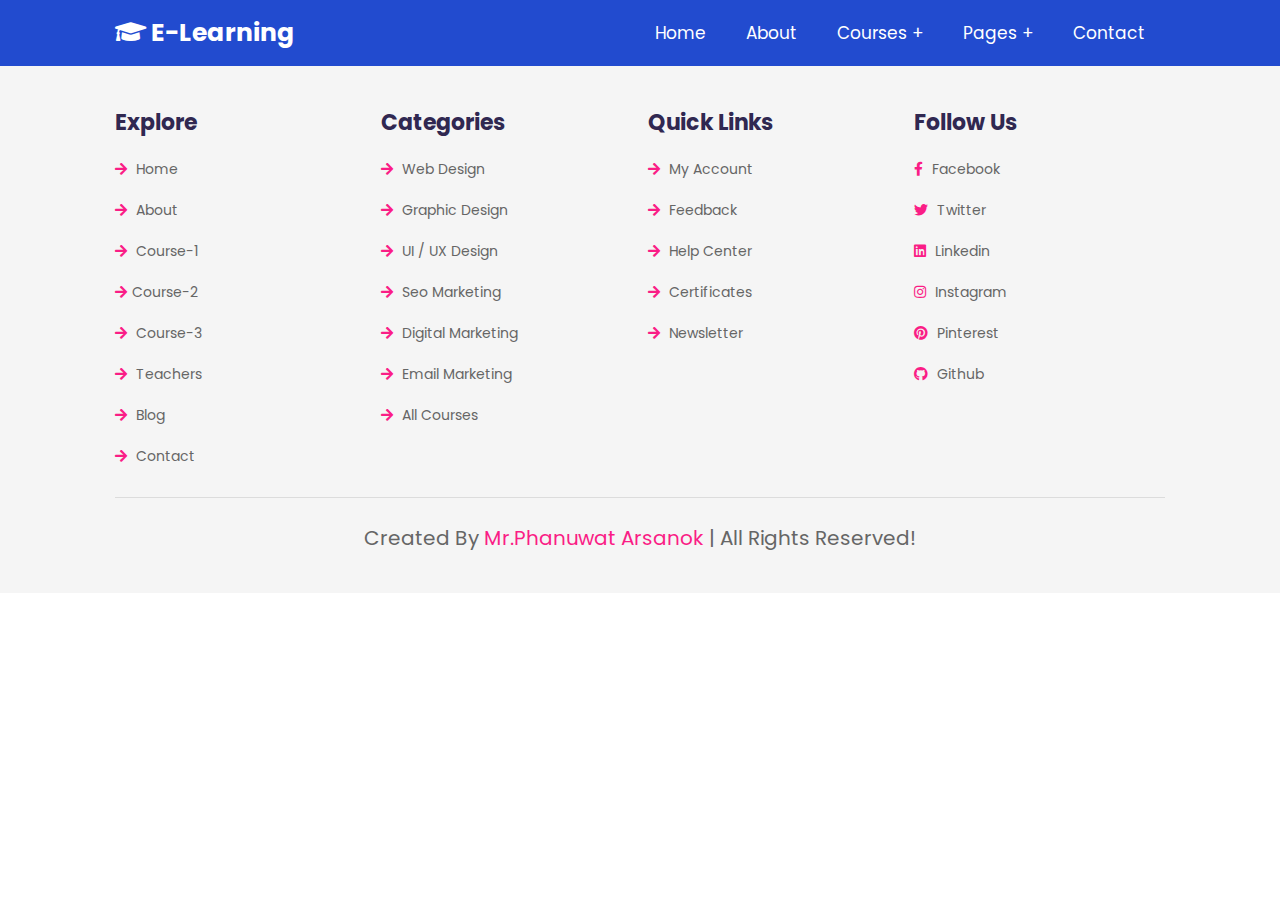
<file: index.html>
<!DOCTYPE html>
<html lang="en">
<head>
    <meta charset="UTF-8">
    <meta http-equiv="X-UA-Compatible" content="IE=edge">
    <meta name="viewport" content="width=device-width, initial-scale=1.0">
    <title>home</title>

    <!-- font awesome cdn link  -->
    <link rel="stylesheet" href="https://cdnjs.cloudflare.com/ajax/libs/font-awesome/5.15.4/css/all.min.css">

    <!-- custom css file link  -->
    <link rel="stylesheet" href="css/style.css">

</head>
<body>

  <header class="header">

    <a href="/home.html" class="logo"> <i class="fas fa-graduation-cap"></i> E-learning </a>

    <div id="menu-btn" class="fas fa-bars"></div>

    <nav class="navbar">
        <ul>
            <li><a href="/home.html">home</a></li>
            <li><a href="/about.html">about</a></li>

            <li><a href="#">courses +</a>
              <ul>
                  <li><a href="/course-1.html">course 01</a></li>
                  <li><a href="/course-2.html">course 02</a></li>
                  <li><a href="/course-3.html">course 03</a></li>
              </ul>
          </li>
          <li><a href="#">pages +</a>
              <ul>
                  <li><a href="/teachers.html">teachers</a></li>
                  <li><a href="/blog.html">blogs</a></li>
              </ul>
          </li>
          <li><a href="/contact.html">contact</a></li>
        </ul>
    </nav>
    
</header>

<!-- footer section starts  -->

<section class="footer">

    <div class="box-container">

        <div class="box">
            <h3>explore</h3>
            <a href="/home.html"> <i class="fas fa-arrow-right"></i> home </a>
            <a href="/about.html"> <i class="fas fa-arrow-right"></i> about </a>
            <a href="/course-1.html"> <i class="fas fa-arrow-right"></i> course-1 </a>
            <a href="/course-2.html"> <i class="fas fa-arrow-right"></i>course-2 </a>
            <a href="/course-3.html"> <i class="fas fa-arrow-right"></i> course-3 </a>
            <a href="/teachers.html"> <i class="fas fa-arrow-right"></i> teachers </a>
            <a href="/blog.html"> <i class="fas fa-arrow-right"></i> blog </a>
            <a href="/contact.html"> <i class="fas fa-arrow-right"></i> contact </a>
        </div>

        <div class="box">
            <h3>categories</h3>
            <a href="#"> <i class="fas fa-arrow-right"></i> web design </a>
            <a href="#"> <i class="fas fa-arrow-right"></i> graphic design</a>
            <a href="#"> <i class="fas fa-arrow-right"></i> UI / UX design</a>
            <a href="#"> <i class="fas fa-arrow-right"></i> seo marketing</a>
            <a href="#"> <i class="fas fa-arrow-right"></i> digital marketing</a>
            <a href="#"> <i class="fas fa-arrow-right"></i> email marketing</a>
            <a href="#"> <i class="fas fa-arrow-right"></i> all courses</a>
        </div>

        <div class="box">
            <h3>quick links</h3>
            <a href="#"> <i class="fas fa-arrow-right"></i> my account </a>
            <a href="#"> <i class="fas fa-arrow-right"></i> feedback </a>
            <a href="#"> <i class="fas fa-arrow-right"></i> help center </a>
            <a href="#"> <i class="fas fa-arrow-right"></i> certificates </a>
            <a href="#"> <i class="fas fa-arrow-right"></i> newsletter </a>
        </div>

        <div class="box">
            <h3>follow us</h3>
            <a href="https://www.facebook.com/Vinzent.Jamezon"> <i class="fab fa-facebook-f"></i> facebook </a>
            <a href="#"> <i class="fab fa-twitter"></i> twitter </a>
            <a href="#"> <i class="fab fa-linkedin"></i> linkedin </a>
            <a href="https://www.instagram.com/vinzent.zergio/"> <i class="fab fa-instagram"></i> instagram </a>
            <a href="#"> <i class="fab fa-pinterest"></i> pinterest </a>
            <a href="#"> <i class="fab fa-github"></i> github </a>
        </div>

    </div>

    <div class="credit"> created by <span>mr.Phanuwat Arsanok</span> | all rights reserved! </div>

</section>

<!-- footer section ends -->

<!-- custom js file link  -->
<script src="js/script.js"></script>

</body>
</html>
</file>
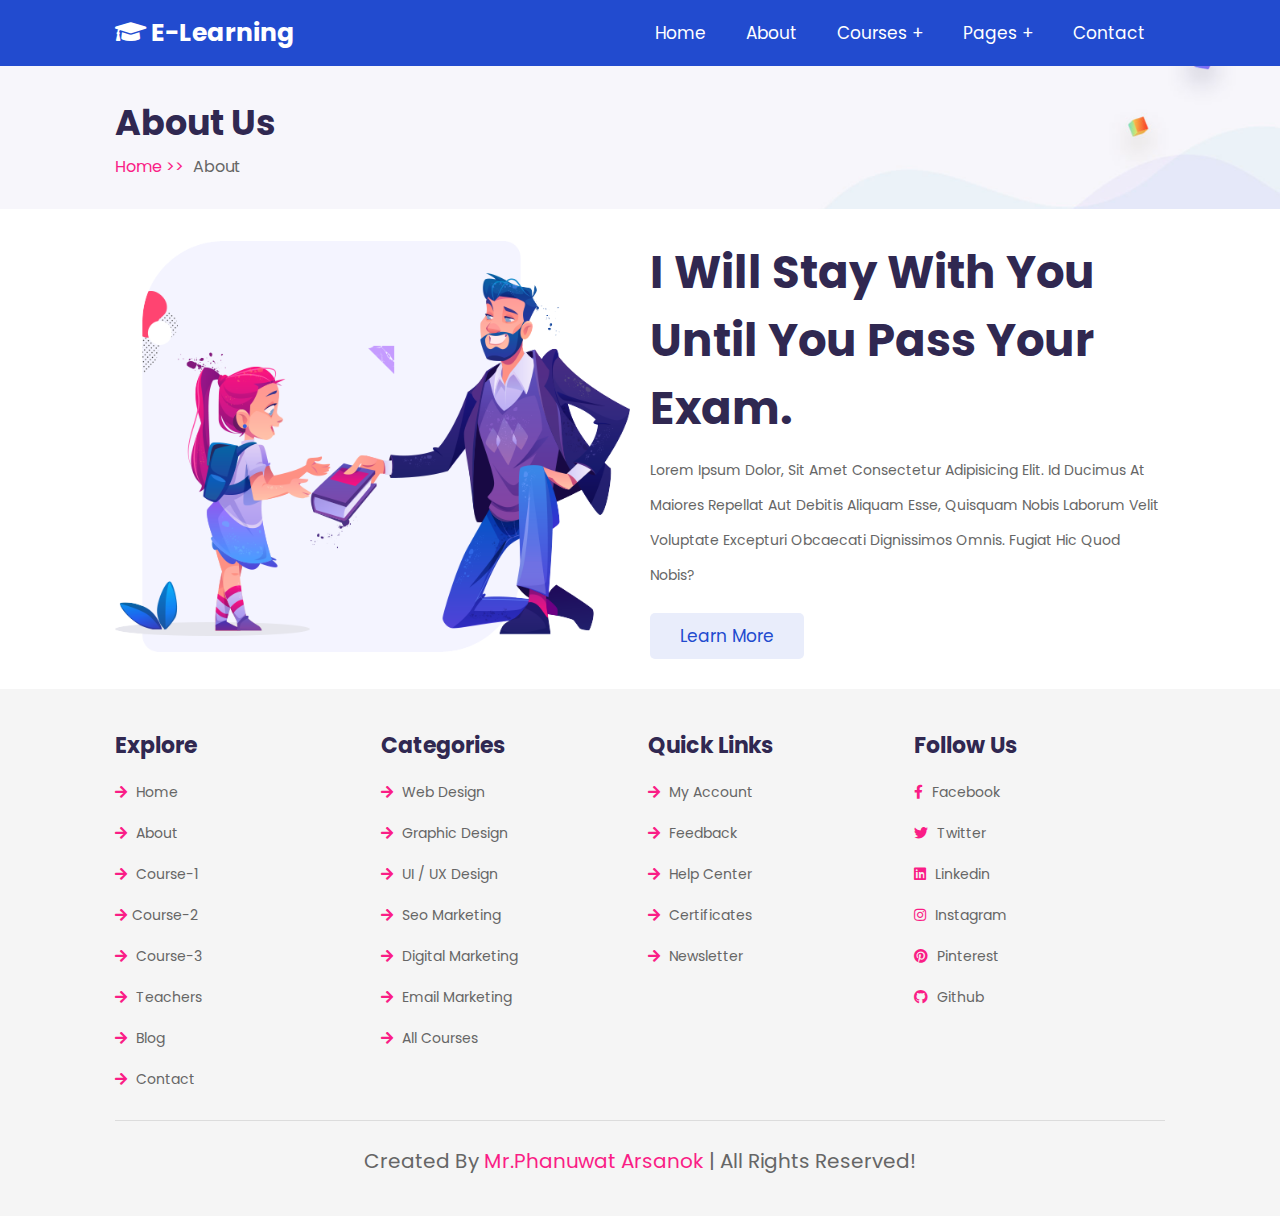
<file: about.html>
<!DOCTYPE html>
<html lang="en">
<head>
    <meta charset="UTF-8">
    <meta http-equiv="X-UA-Compatible" content="IE=edge">
    <meta name="viewport" content="width=device-width, initial-scale=1.0">
    <title>about</title>

    <!-- font awesome cdn link  -->
    <link rel="stylesheet" href="https://cdnjs.cloudflare.com/ajax/libs/font-awesome/5.15.4/css/all.min.css">

    <!-- custom css file link  -->
    <link rel="stylesheet" href="css/style.css">

</head>
<body>
    
<!-- header section starts  -->

<header class="header">

    <a href="/home.html" class="logo"> <i class="fas fa-graduation-cap"></i> E-learning </a>

    <div id="menu-btn" class="fas fa-bars"></div>

    <nav class="navbar">
        <nav class="navbar">
            <ul>
                <li><a href="/home.html">home</a></li>
                <li><a href="/about.html">about</a></li>
    
                <li><a href="#">courses +</a>
                  <ul>
                      <li><a href="/course-1.html">course 01</a></li>
                      <li><a href="/course-2.html">course 02</a></li>
                      <li><a href="/course-3.html">course 03</a></li>
                  </ul>
              </li>
              <li><a href="#">pages +</a>
                  <ul>
                      <li><a href="/teachers.html">teachers</a></li>
                      <li><a href="/blog.html">blogs</a></li>
                  </ul>
              </li>
              <li><a href="/contact.html">contact</a></li>
            </ul>
        </nav>
    </nav>

</header>

<!-- header section ends -->

<section class="heading">
    <h3>about us</h3>
    <p> <a href="/home">home >></a> about </p>
</section>

<!-- about section starts  -->

<section class="about">

    <div class="image">
        <img src="images/about-img.png" alt="">
    </div>

    <div class="content">
        <h3>I will stay with you until you pass your exam.</h3>
        <p>Lorem ipsum dolor, sit amet consectetur adipisicing elit. Id ducimus at maiores repellat aut debitis aliquam esse, quisquam nobis laborum velit voluptate excepturi obcaecati dignissimos omnis. Fugiat hic quod nobis?</p>
        <a href="#" class="btn">learn more</a>
    </div>

</section>

<!-- about section ends -->


<!-- footer section starts  -->

<section class="footer">

    <div class="box-container">

        <div class="box">
            <h3>explore</h3>
            <a href="/home.html"> <i class="fas fa-arrow-right"></i> home </a>
            <a href="/about.html"> <i class="fas fa-arrow-right"></i> about </a>
            <a href="/course-1.html"> <i class="fas fa-arrow-right"></i> course-1 </a>
            <a href="/course-2.html"> <i class="fas fa-arrow-right"></i>course-2 </a>
            <a href="/course-3.html"> <i class="fas fa-arrow-right"></i> course-3 </a>
            <a href="/teachers.html"> <i class="fas fa-arrow-right"></i> teachers </a>
            <a href="/blog.html"> <i class="fas fa-arrow-right"></i> blog </a>
            <a href="/contact.html"> <i class="fas fa-arrow-right"></i> contact </a>
        </div>

        <div class="box">
            <h3>categories</h3>
            <a href="#"> <i class="fas fa-arrow-right"></i> web design </a>
            <a href="#"> <i class="fas fa-arrow-right"></i> graphic design</a>
            <a href="#"> <i class="fas fa-arrow-right"></i> UI / UX design</a>
            <a href="#"> <i class="fas fa-arrow-right"></i> seo marketing</a>
            <a href="#"> <i class="fas fa-arrow-right"></i> digital marketing</a>
            <a href="#"> <i class="fas fa-arrow-right"></i> email marketing</a>
            <a href="#"> <i class="fas fa-arrow-right"></i> all courses</a>
        </div>

        <div class="box">
            <h3>quick links</h3>
            <a href="#"> <i class="fas fa-arrow-right"></i> my account </a>
            <a href="#"> <i class="fas fa-arrow-right"></i> feedback </a>
            <a href="#"> <i class="fas fa-arrow-right"></i> help center </a>
            <a href="#"> <i class="fas fa-arrow-right"></i> certificates </a>
            <a href="#"> <i class="fas fa-arrow-right"></i> newsletter </a>
        </div>

        <div class="box">
            <h3>follow us</h3>
            <a href="#"> <i class="fab fa-facebook-f"></i> facebook </a>
            <a href="#"> <i class="fab fa-twitter"></i> twitter </a>
            <a href="#"> <i class="fab fa-linkedin"></i> linkedin </a>
            <a href="#"> <i class="fab fa-instagram"></i> instagram </a>
            <a href="#"> <i class="fab fa-pinterest"></i> pinterest </a>
            <a href="#"> <i class="fab fa-github"></i> github </a>
        </div>

    </div>

    <div class="credit"> created by <span>Mr.Phanuwat Arsanok</span> | all rights reserved! </div>

</section>

<!-- footer section ends -->

<!-- custom js file link  -->
<script src="js/script.js"></script>

</body>
</html>
</file>
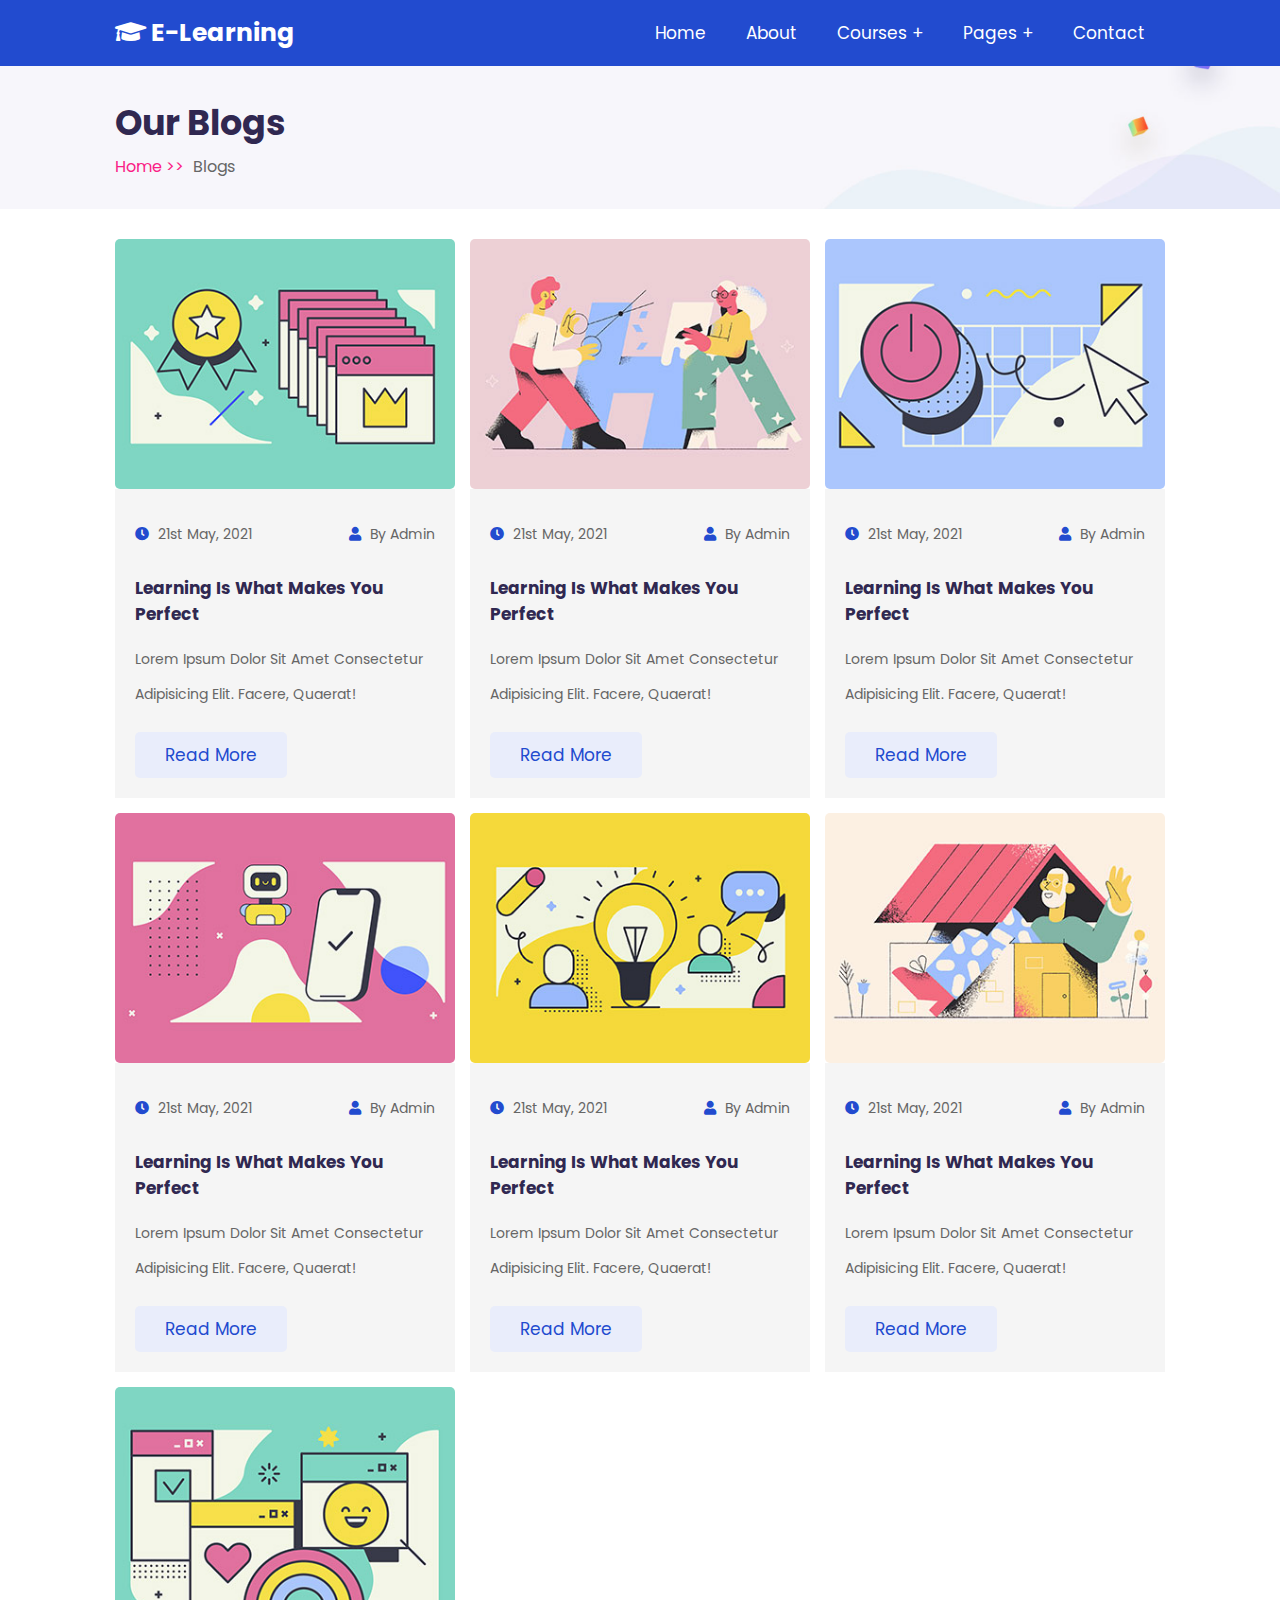
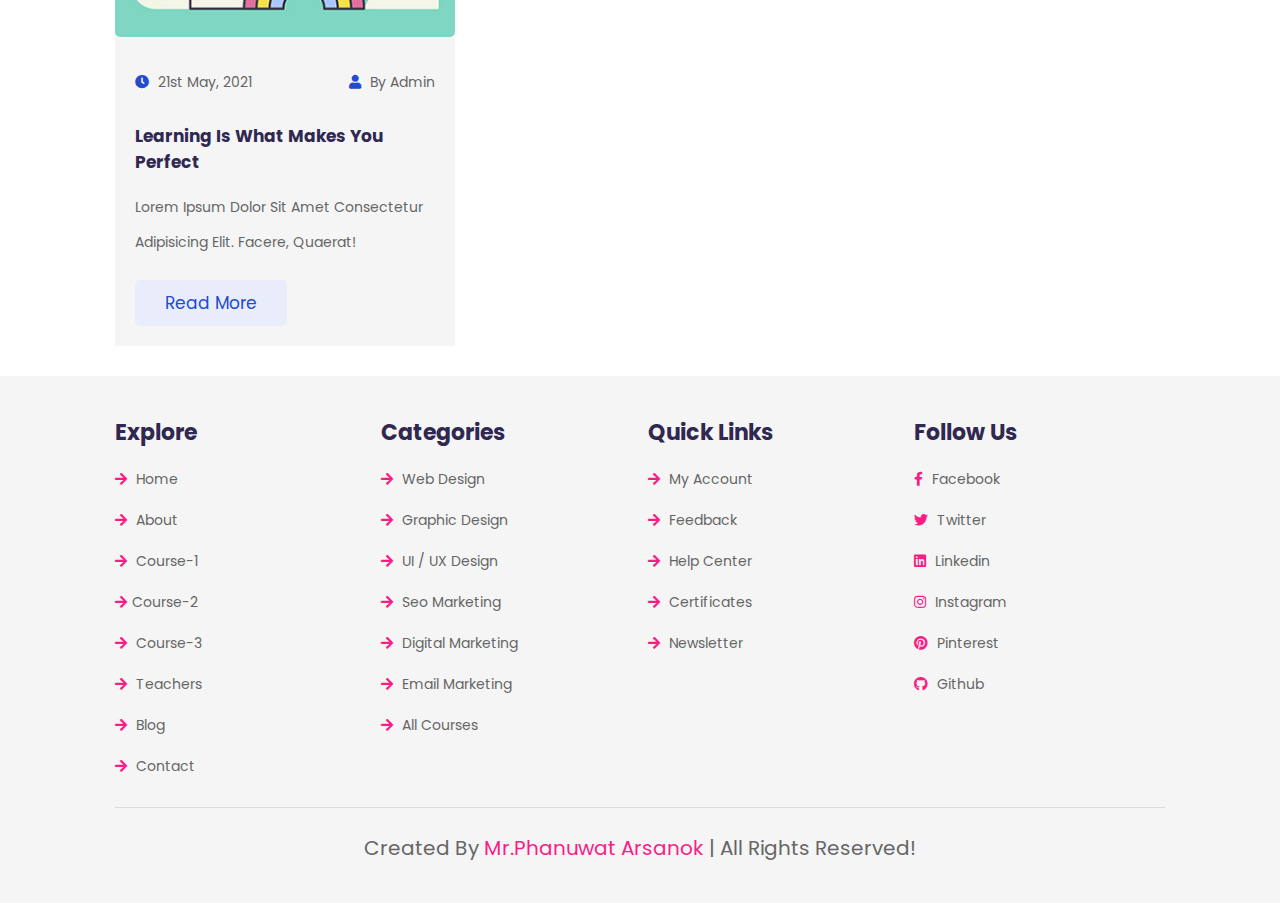
<file: blog.html>
<!DOCTYPE html>
<html lang="en">
<head>
    <meta charset="UTF-8">
    <meta http-equiv="X-UA-Compatible" content="IE=edge">
    <meta name="viewport" content="width=device-width, initial-scale=1.0">
    <title>blog</title>

    <!-- font awesome cdn link  -->
    <link rel="stylesheet" href="https://cdnjs.cloudflare.com/ajax/libs/font-awesome/5.15.4/css/all.min.css">

    <!-- custom css file link  -->
    <link rel="stylesheet" href="css/style.css">

</head>
<body>
    
<!-- header section starts  -->

<header class="header">

    <a href="/home.html" class="logo"> <i class="fas fa-graduation-cap"></i> E-learning </a>

    <div id="menu-btn" class="fas fa-bars"></div>

    <nav class="navbar">
        <nav class="navbar">
            <ul>
                <li><a href="/home.html">home</a></li>
                <li><a href="/about.html">about</a></li>
    
                <li><a href="#">courses +</a>
                  <ul>
                      <li><a href="/course-1.html">course 01</a></li>
                      <li><a href="/course-2.html">course 02</a></li>
                      <li><a href="/course-3.html">course 03</a></li>
                  </ul>
              </li>
              <li><a href="#">pages +</a>
                  <ul>
                      <li><a href="/teachers.html">teachers</a></li>
                      <li><a href="/blog.html">blogs</a></li>
                  </ul>
              </li>
              <li><a href="/contact.html">contact</a></li>
            </ul>
        </nav>
    </nav>

</header>

<!-- header section ends -->

<section class="heading">
    <h3>our blogs</h3>
    <p> <a href="/home.html">home >></a> blogs </p>
</section>

<!-- blog section starts  -->

<section class="blog">

    <div class="box">
        <div class="image">
            <img src="images/blog-2.jpg" alt="">
        </div>
        <div class="content">
            <div class="icons">
                <a href="#"> <i class="fas fa-clock"></i> 21st may, 2021 </a>
                <a href="#"> <i class="fas fa-user"></i> by admin </a>
            </div>
            <h3>learning is what makes you perfect</h3>
            <p>Lorem ipsum dolor sit amet consectetur adipisicing elit. Facere, quaerat!</p>
            <a href="#" class="btn">read more</a>
        </div>
    </div>

    <div class="box">
        <div class="image">
            <img src="images/blog-3.jpg" alt="">
        </div>
        <div class="content">
            <div class="icons">
                <a href="#"> <i class="fas fa-clock"></i> 21st may, 2021 </a>
                <a href="#"> <i class="fas fa-user"></i> by admin </a>
            </div>
            <h3>learning is what makes you perfect</h3>
            <p>Lorem ipsum dolor sit amet consectetur adipisicing elit. Facere, quaerat!</p>
            <a href="#" class="btn">read more</a>
        </div>
    </div>

    <div class="box">
        <div class="image">
            <img src="images/blog-4.jpg" alt="">
        </div>
        <div class="content">
            <div class="icons">
                <a href="#"> <i class="fas fa-clock"></i> 21st may, 2021 </a>
                <a href="#"> <i class="fas fa-user"></i> by admin </a>
            </div>
            <h3>learning is what makes you perfect</h3>
            <p>Lorem ipsum dolor sit amet consectetur adipisicing elit. Facere, quaerat!</p>
            <a href="#" class="btn">read more</a>
        </div>
    </div>

    <div class="box">
        <div class="image">
            <img src="images/blog-5.jpg" alt="">
        </div>
        <div class="content">
            <div class="icons">
                <a href="#"> <i class="fas fa-clock"></i> 21st may, 2021 </a>
                <a href="#"> <i class="fas fa-user"></i> by admin </a>
            </div>
            <h3>learning is what makes you perfect</h3>
            <p>Lorem ipsum dolor sit amet consectetur adipisicing elit. Facere, quaerat!</p>
            <a href="#" class="btn">read more</a>
        </div>
    </div>

    <div class="box">
        <div class="image">
            <img src="images/blog-6.jpg" alt="">
        </div>
        <div class="content">
            <div class="icons">
                <a href="#"> <i class="fas fa-clock"></i> 21st may, 2021 </a>
                <a href="#"> <i class="fas fa-user"></i> by admin </a>
            </div>
            <h3>learning is what makes you perfect</h3>
            <p>Lorem ipsum dolor sit amet consectetur adipisicing elit. Facere, quaerat!</p>
            <a href="#" class="btn">read more</a>
        </div>
    </div>

    <div class="box">
        <div class="image">
            <img src="images/blog-7.jpg" alt="">
        </div>
        <div class="content">
            <div class="icons">
                <a href="#"> <i class="fas fa-clock"></i> 21st may, 2021 </a>
                <a href="#"> <i class="fas fa-user"></i> by admin </a>
            </div>
            <h3>learning is what makes you perfect</h3>
            <p>Lorem ipsum dolor sit amet consectetur adipisicing elit. Facere, quaerat!</p>
            <a href="#" class="btn">read more</a>
        </div>
    </div>

    <div class="box">
        <div class="image">
            <img src="images/blog-8.jpg" alt="">
        </div>
        <div class="content">
            <div class="icons">
                <a href="#"> <i class="fas fa-clock"></i> 21st may, 2021 </a>
                <a href="#"> <i class="fas fa-user"></i> by admin </a>
            </div>
            <h3>learning is what makes you perfect</h3>
            <p>Lorem ipsum dolor sit amet consectetur adipisicing elit. Facere, quaerat!</p>
            <a href="#" class="btn">read more</a>
        </div>
    </div>

</section>

<!-- blog section ends -->












<!-- footer section starts  -->

<section class="footer">

    <div class="box-container">

        <div class="box">
            <h3>explore</h3>
            <a href="/home"> <i class="fas fa-arrow-right"></i> home </a>
            <a href="/about"> <i class="fas fa-arrow-right"></i> about </a>
            <a href="/course-1"> <i class="fas fa-arrow-right"></i> course-1 </a>
            <a href="/course-2"> <i class="fas fa-arrow-right"></i>course-2 </a>
            <a href="/course-3"> <i class="fas fa-arrow-right"></i> course-3 </a>
            <a href="/teachers"> <i class="fas fa-arrow-right"></i> teachers </a>
            <a href="/blog"> <i class="fas fa-arrow-right"></i> blog </a>
            <a href="/contact"> <i class="fas fa-arrow-right"></i> contact </a>
        </div>

        <div class="box">
            <h3>categories</h3>
            <a href="#"> <i class="fas fa-arrow-right"></i> web design </a>
            <a href="#"> <i class="fas fa-arrow-right"></i> graphic design</a>
            <a href="#"> <i class="fas fa-arrow-right"></i> UI / UX design</a>
            <a href="#"> <i class="fas fa-arrow-right"></i> seo marketing</a>
            <a href="#"> <i class="fas fa-arrow-right"></i> digital marketing</a>
            <a href="#"> <i class="fas fa-arrow-right"></i> email marketing</a>
            <a href="#"> <i class="fas fa-arrow-right"></i> all courses</a>
        </div>

        <div class="box">
            <h3>quick links</h3>
            <a href="#"> <i class="fas fa-arrow-right"></i> my account </a>
            <a href="#"> <i class="fas fa-arrow-right"></i> feedback </a>
            <a href="#"> <i class="fas fa-arrow-right"></i> help center </a>
            <a href="#"> <i class="fas fa-arrow-right"></i> certificates </a>
            <a href="#"> <i class="fas fa-arrow-right"></i> newsletter </a>
        </div>

        <div class="box">
            <h3>follow us</h3>
            <a href="#"> <i class="fab fa-facebook-f"></i> facebook </a>
            <a href="#"> <i class="fab fa-twitter"></i> twitter </a>
            <a href="#"> <i class="fab fa-linkedin"></i> linkedin </a>
            <a href="#"> <i class="fab fa-instagram"></i> instagram </a>
            <a href="#"> <i class="fab fa-pinterest"></i> pinterest </a>
            <a href="#"> <i class="fab fa-github"></i> github </a>
        </div>

    </div>

    <div class="credit"> created by <span>Mr.Phanuwat Arsanok</span> | all rights reserved! </div>

</section>

<!-- footer section ends -->

<!-- custom js file link  -->
<script src="js/script.js"></script>

</body>
</html>
</file>
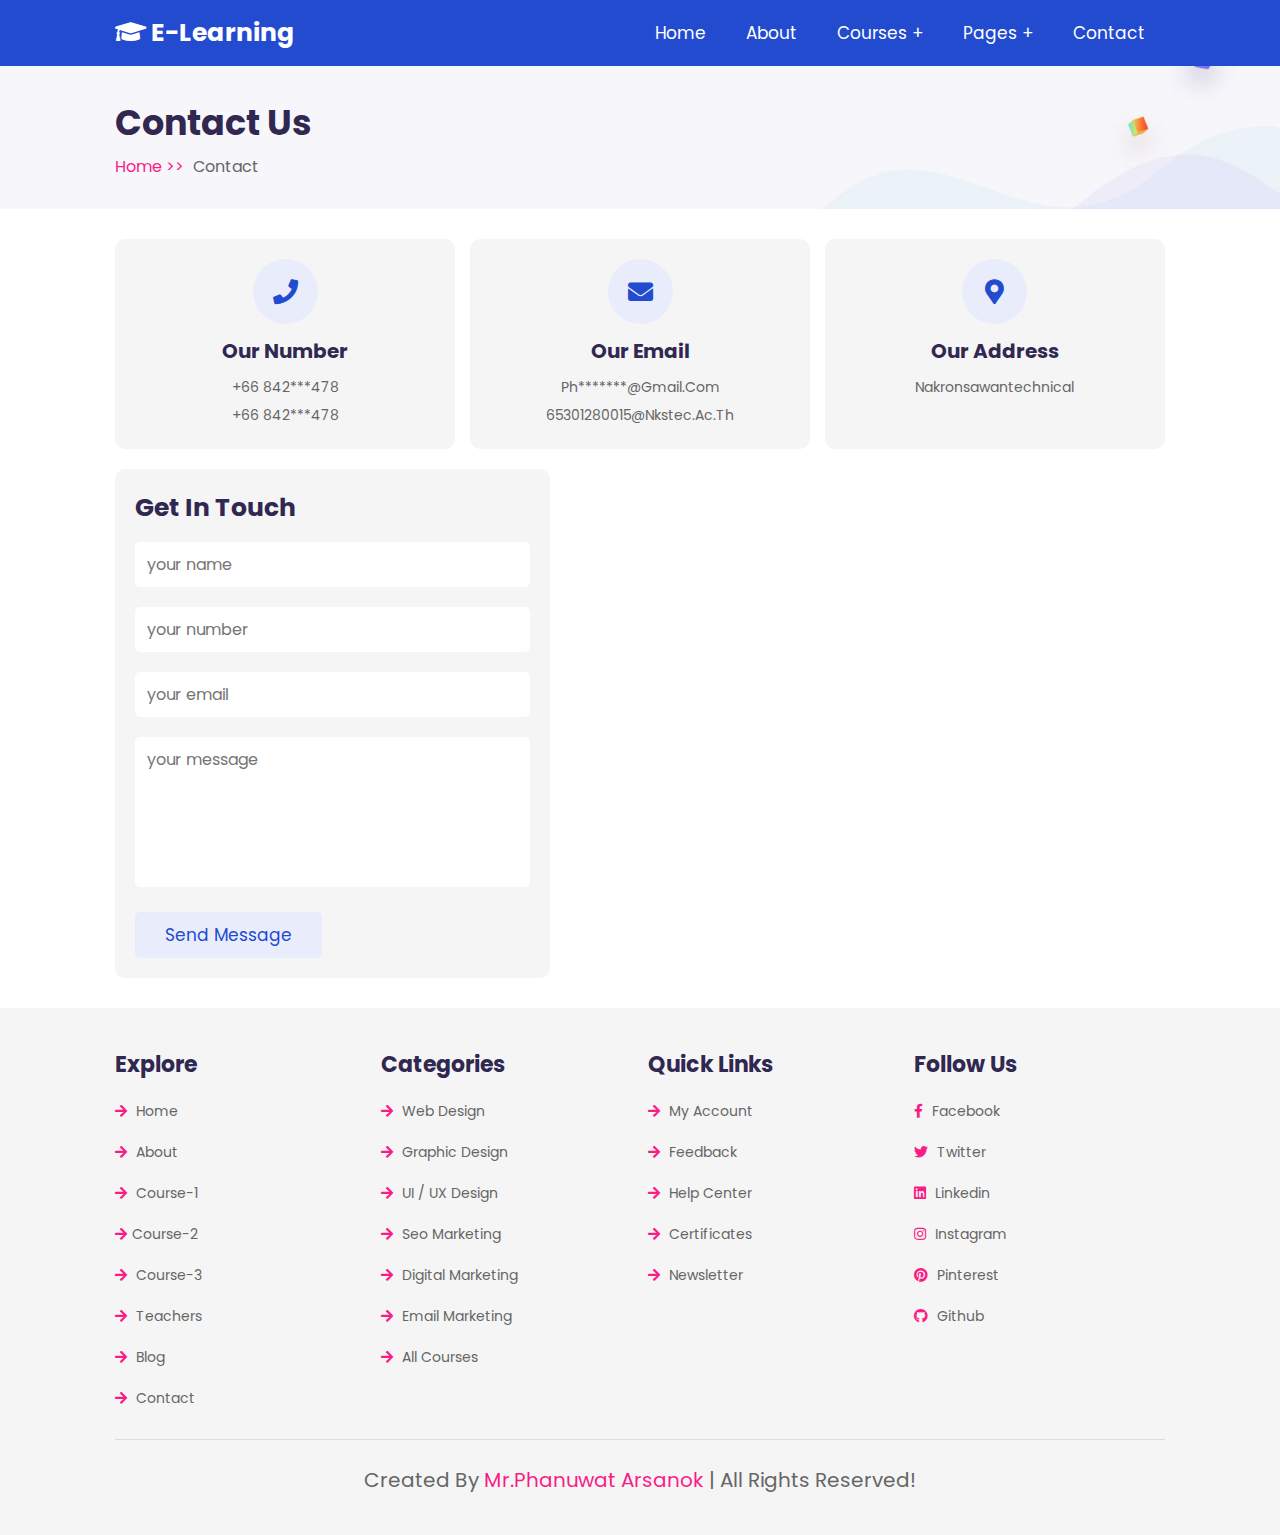
<file: contact.html>
<!DOCTYPE html>
<html lang="en">
<head>
    <meta charset="UTF-8">
    <meta http-equiv="X-UA-Compatible" content="IE=edge">
    <meta name="viewport" content="width=device-width, initial-scale=1.0">
    <title>contact</title>

    <!-- font awesome cdn link  -->
    <link rel="stylesheet" href="https://cdnjs.cloudflare.com/ajax/libs/font-awesome/5.15.4/css/all.min.css">

    <!-- custom css file link  -->
    <link rel="stylesheet" href="css/style.css">

</head>
<body>
    
<!-- header section starts  -->

<header class="header">

    <a href="/home.html" class="logo"> <i class="fas fa-graduation-cap"></i> E-learning </a>

    <div id="menu-btn" class="fas fa-bars"></div>

    <nav class="navbar">
        <nav class="navbar">
            <ul>
                <li><a href="/home.html">home</a></li>
                <li><a href="/about.html">about</a></li>
    
                <li><a href="#">courses +</a>
                  <ul>
                      <li><a href="/course-1.html">course 01</a></li>
                      <li><a href="/course-2.html">course 02</a></li>
                      <li><a href="/course-3.html">course 03</a></li>
                  </ul>
              </li>
              <li><a href="#">pages +</a>
                  <ul>
                      <li><a href="/teachers.html">teachers</a></li>
                      <li><a href="/blog.html">blogs</a></li>
                  </ul>
              </li>
              <li><a href="/contact.html">contact</a></li>
            </ul>
        </nav>
    </nav>

</header>

<!-- header section ends -->

<section class="heading">
    <h3>contact us</h3>
    <p> <a href="/home">home >></a> contact </p>
</section>

<section class="contact">

    <div class="icons-container">

        <div class="icons">
            <i class="fas fa-phone"></i>
            <h3>our number</h3>
            <p>+66 842***478</p>
            <p>+66 842***478</p>
        </div>

        <div class="icons">
            <i class="fas fa-envelope"></i>
            <h3>our email</h3>
            <p>ph*******@gmail.com</p>
            <p>65301280015@nkstec.ac.th</p>
        </div>

        <div class="icons">
            <i class="fas fa-map-marker-alt"></i>
            <h3>our address</h3>
            <p>Nakronsawantechnical</p>
        </div>

    </div>

    <div class="row">

        <form action="">
            <h3>get in touch</h3>
            <input type="text" placeholder="your name" class="box">
            <input type="number" placeholder="your number" class="box">
            <input type="email" placeholder="your email" class="box">
            <textarea name="" placeholder="your message" id="" cols="30" rows="10"></textarea>
            <input type="submit" value="send message" class="btn">
        </form>

        <iframe src="https://www.google.com/maps/embed?pb=!1m14!1m8!1m3!1d960.2799269136582!2d100.11676429591597!3d15.69179657676631!3m2!1i1024!2i768!4f13.1!3m3!1m2!1s0x30e04e169de2d4c3%3A0xd51251e9a3cf4b18!2z4Lin4Li04LiX4Lii4Liy4Lil4Lix4Lii4LmA4LiX4LiE4LiZ4Li04LiE4LiZ4LiE4Lij4Liq4Lin4Lij4Lij4LiE4LmM!5e0!3m2!1sth!2sth!4v1682685338335!5m2!1sth!2sth" width="600" height="450" style="border:0;" allowfullscreen="" loading="lazy" referrerpolicy="no-referrer-when-downgrade"></iframe>

    </div>

</section>













<!-- footer section starts  -->

<section class="footer">

    <div class="box-container">

        <div class="box">
            <h3>explore</h3>
            <a href="/home.html"> <i class="fas fa-arrow-right"></i> home </a>
            <a href="/about.html"> <i class="fas fa-arrow-right"></i> about </a>
            <a href="/course-1.html"> <i class="fas fa-arrow-right"></i> course-1 </a>
            <a href="/course-2.html"> <i class="fas fa-arrow-right"></i>course-2 </a>
            <a href="/course-3.html"> <i class="fas fa-arrow-right"></i> course-3 </a>
            <a href="/teachers.html"> <i class="fas fa-arrow-right"></i> teachers </a>
            <a href="/blog.html"> <i class="fas fa-arrow-right"></i> blog </a>
            <a href="/contact.html"> <i class="fas fa-arrow-right"></i> contact </a>
        </div>

        <div class="box">
            <h3>categories</h3>
            <a href="#"> <i class="fas fa-arrow-right"></i> web design </a>
            <a href="#"> <i class="fas fa-arrow-right"></i> graphic design</a>
            <a href="#"> <i class="fas fa-arrow-right"></i> UI / UX design</a>
            <a href="#"> <i class="fas fa-arrow-right"></i> seo marketing</a>
            <a href="#"> <i class="fas fa-arrow-right"></i> digital marketing</a>
            <a href="#"> <i class="fas fa-arrow-right"></i> email marketing</a>
            <a href="#"> <i class="fas fa-arrow-right"></i> all courses</a>
        </div>

        <div class="box">
            <h3>quick links</h3>
            <a href="#"> <i class="fas fa-arrow-right"></i> my account </a>
            <a href="#"> <i class="fas fa-arrow-right"></i> feedback </a>
            <a href="#"> <i class="fas fa-arrow-right"></i> help center </a>
            <a href="#"> <i class="fas fa-arrow-right"></i> certificates </a>
            <a href="#"> <i class="fas fa-arrow-right"></i> newsletter </a>
        </div>

        <div class="box">
            <h3>follow us</h3>
            <a href="#"> <i class="fab fa-facebook-f"></i> facebook </a>
            <a href="#"> <i class="fab fa-twitter"></i> twitter </a>
            <a href="#"> <i class="fab fa-linkedin"></i> linkedin </a>
            <a href="#"> <i class="fab fa-instagram"></i> instagram </a>
            <a href="#"> <i class="fab fa-pinterest"></i> pinterest </a>
            <a href="#"> <i class="fab fa-github"></i> github </a>
        </div>

    </div>

    <div class="credit"> created by <span>Mr.Phanuwat Arsanok</span> | all rights reserved! </div>

</section>

<!-- footer section ends -->

<!-- custom js file link  -->
<script src="js/script.js"></script>

</body>
</html>
</file>
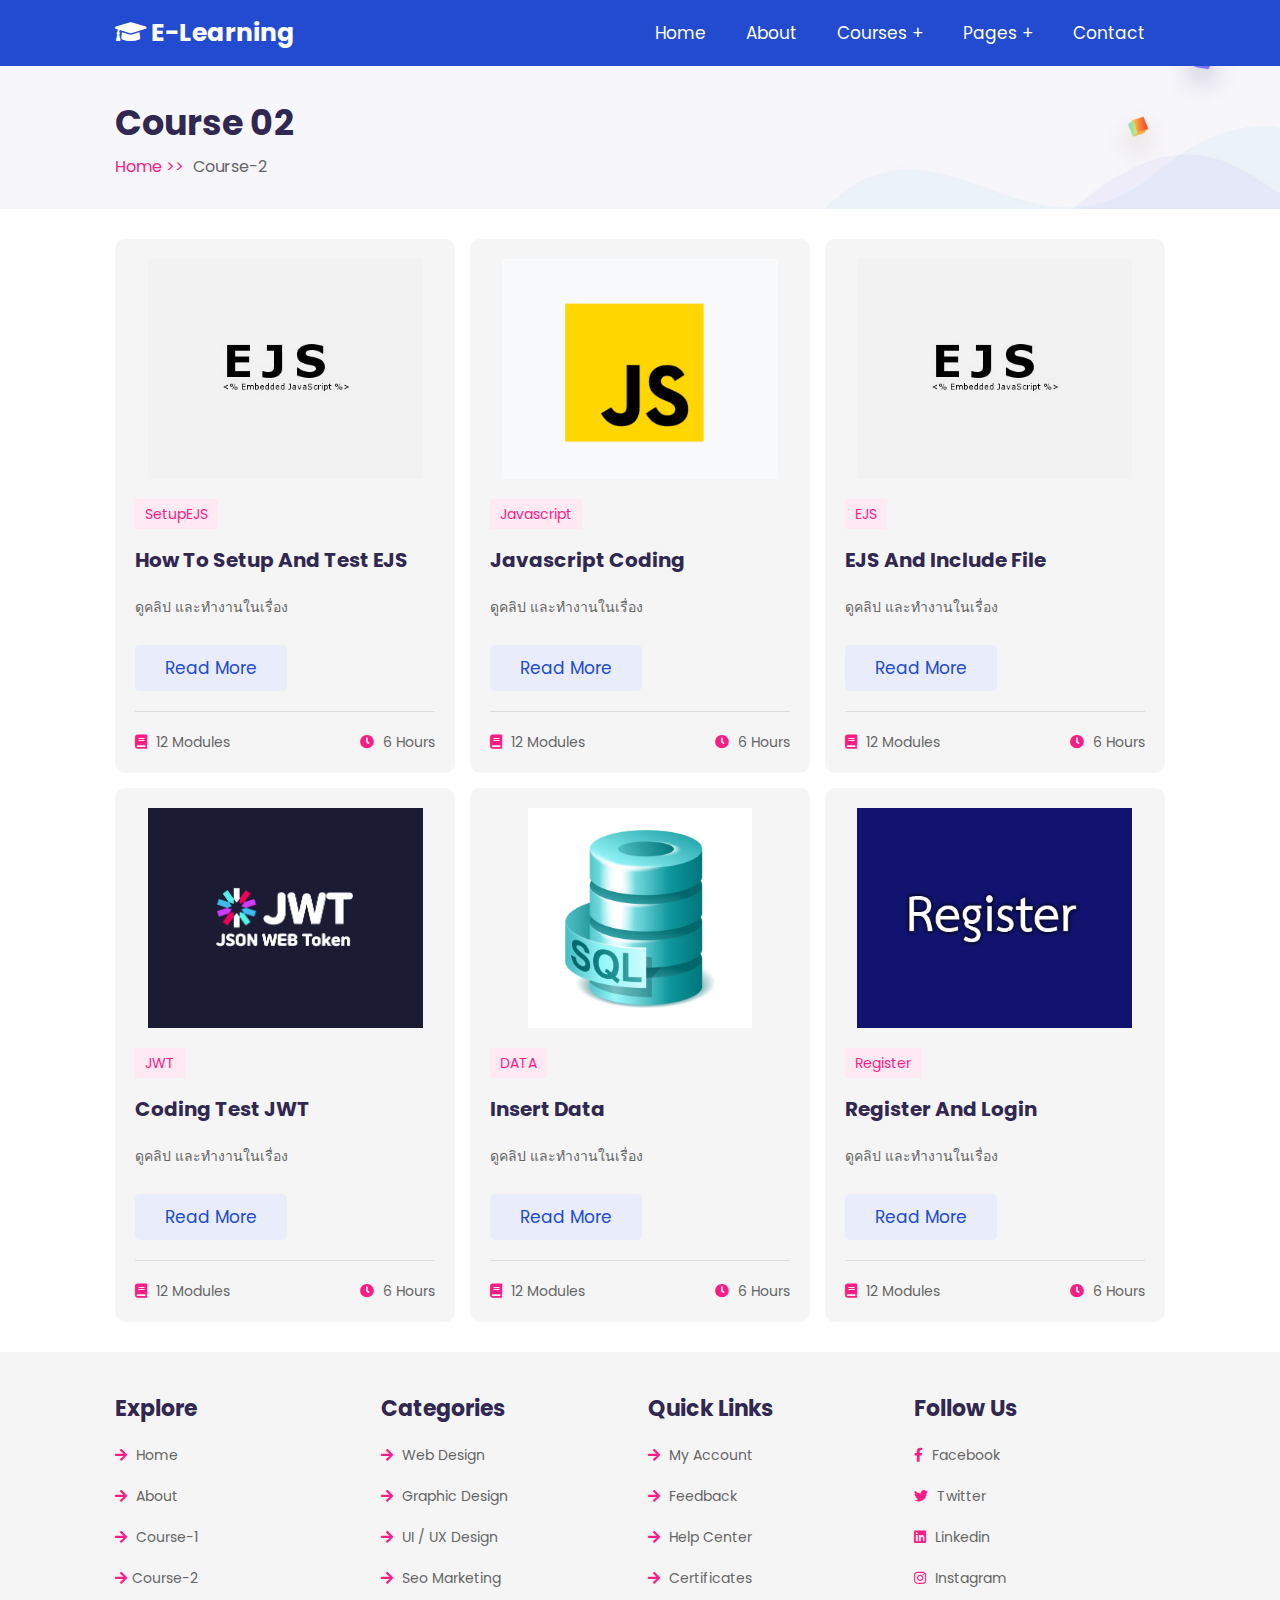
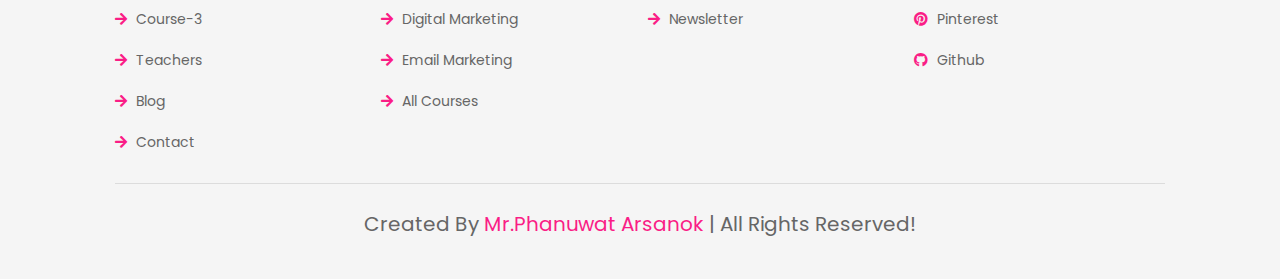
<file: course-2.html>
<!DOCTYPE html>
<html lang="en">
<head>
    <meta charset="UTF-8">
    <meta http-equiv="X-UA-Compatible" content="IE=edge">
    <meta name="viewport" content="width=device-width, initial-scale=1.0">
    <title>course-2</title>

    <!-- font awesome cdn link  -->
    <link rel="stylesheet" href="https://cdnjs.cloudflare.com/ajax/libs/font-awesome/5.15.4/css/all.min.css">

    <!-- custom css file link  -->
    <link rel="stylesheet" href="css/style.css">

</head>
<body>
    
<!-- header section starts  -->

   

    <header class="header">

    <a href="/home.html" class="logo"> <i class="fas fa-graduation-cap"></i> E-learning </a>

    <div id="menu-btn" class="fas fa-bars"></div>

    <nav class="navbar">
    <nav class="navbar">
        <ul>
            <li><a href="/home.html">home</a></li>
            <li><a href="/about.html">about</a></li>

            <li><a href="#">courses +</a>
                <ul>
                    <li><a href="/course-1.html">course 01</a></li>
                    <li><a href="/course-2.html">course 02</a></li>
                    <li><a href="/course-3.html">course 03</a></li>
                </ul>
            </li>
            <li><a href="#">pages +</a>
                <ul>
                    <li><a href="/teachers.html">teachers</a></li>
                    <li><a href="/blog.html">blogs</a></li>
                </ul>
            </li>
            <li><a href="/contact.html">contact</a></li>
        </ul>
    </nav>
    </nav>

</header>

<!-- header section ends -->

<section class="heading">
    <h3>course 02</h3>
    <p> <a href="/home">home >></a> course-2 </p>
</section>

<!-- course-2 section starts  -->

<section class="course-2">

    <div class="box">
        <div class="image">
            <img src="images/main-course-1.png" alt="">
        </div>
        <div class="content">
            <span>SetupEJS</span>
            <h3>How to setup and test EJS</h3>
            <p>ดูคลิป และทำงานในเรื่อง</p>
            <a href="course2-1.html" class="btn">read more</a>
            <div class="icons">
                <a href="#"> <i class="fas fa-book"></i> 12 modules </a>
                <a href="#"> <i class="fas fa-clock"></i> 6 hours </a>
            </div>
        </div>
    </div>

    <div class="box">
        <div class="image">
            <img src="images/main-course-2.png" alt="">
        </div>
        <div class="content">
            <span>Javascript</span>
            <h3>Javascript coding</h3>
            <p>ดูคลิป และทำงานในเรื่อง</p>
            <a href="course2-2.html" class="btn">read more</a>
            <div class="icons">
                <a href="#"> <i class="fas fa-book"></i> 12 modules </a>
                <a href="#"> <i class="fas fa-clock"></i> 6 hours </a>
            </div>
        </div>
    </div>

    <div class="box">
        <div class="image">
            <img src="images/main-course-3.png" alt="">
        </div>
        <div class="content">
            <span>EJS</span>
            <h3>EJS and Include file</h3>
            <p>ดูคลิป และทำงานในเรื่อง</p>
            <a href="#" class="btn">read more</a>
            <div class="icons">
                <a href="#"> <i class="fas fa-book"></i> 12 modules </a>
                <a href="#"> <i class="fas fa-clock"></i> 6 hours </a>
            </div>
        </div>
    </div>

    <div class="box">
        <div class="image">
            <img src="images/main-course-4.png" alt="">
        </div>
        <div class="content">
            <span>JWT</span>
            <h3>Coding test JWT</h3>
            <p>ดูคลิป และทำงานในเรื่อง</p>
            <a href="#" class="btn">read more</a>
            <div class="icons">
                <a href="#"> <i class="fas fa-book"></i> 12 modules </a>
                <a href="#"> <i class="fas fa-clock"></i> 6 hours </a>
            </div>
        </div>
    </div>

    <div class="box">
        <div class="image">
            <img src="images/main-course-5.png" alt="">
        </div>
        <div class="content">
            <span>DATA</span>
            <h3>Insert Data</h3>
            <p>ดูคลิป และทำงานในเรื่อง</p>
            <a href="#" class="btn">read more</a>
            <div class="icons">
                <a href="#"> <i class="fas fa-book"></i> 12 modules </a>
                <a href="#"> <i class="fas fa-clock"></i> 6 hours </a>
            </div>
        </div>
    </div>

    <div class="box">
        <div class="image">
            <img src="images/main-course-6.png" alt="">
        </div>
        <div class="content">
            <span>Register</span>
            <h3>Register and Login</h3>
            <p>ดูคลิป และทำงานในเรื่อง</p>
            <a href="#" class="btn">read more</a>
            <div class="icons">
                <a href="#"> <i class="fas fa-book"></i> 12 modules </a>
                <a href="#"> <i class="fas fa-clock"></i> 6 hours </a>
            </div>
        </div>
    </div>

</section>

<!-- course-2 section ends -->














<!-- footer section starts  -->

<section class="footer">

    <div class="box-container">

        <div class="box">
            <h3>explore</h3>
            <a href="/home.html"> <i class="fas fa-arrow-right"></i> home </a>
            <a href="/about.html"> <i class="fas fa-arrow-right"></i> about </a>
            <a href="/course-1.html"> <i class="fas fa-arrow-right"></i> course-1 </a>
            <a href="/course-2.html"> <i class="fas fa-arrow-right"></i>course-2 </a>
            <a href="/course-3.html"> <i class="fas fa-arrow-right"></i> course-3 </a>
            <a href="/teachers.html"> <i class="fas fa-arrow-right"></i> teachers </a>
            <a href="/blog.html"> <i class="fas fa-arrow-right"></i> blog </a>
            <a href="/contact.html"> <i class="fas fa-arrow-right"></i> contact </a>
        </div>

        <div class="box">
            <h3>categories</h3>
            <a href="#"> <i class="fas fa-arrow-right"></i> web design </a>
            <a href="#"> <i class="fas fa-arrow-right"></i> graphic design</a>
            <a href="#"> <i class="fas fa-arrow-right"></i> UI / UX design</a>
            <a href="#"> <i class="fas fa-arrow-right"></i> seo marketing</a>
            <a href="#"> <i class="fas fa-arrow-right"></i> digital marketing</a>
            <a href="#"> <i class="fas fa-arrow-right"></i> email marketing</a>
            <a href="#"> <i class="fas fa-arrow-right"></i> all courses</a>
        </div>

        <div class="box">
            <h3>quick links</h3>
            <a href="#"> <i class="fas fa-arrow-right"></i> my account </a>
            <a href="#"> <i class="fas fa-arrow-right"></i> feedback </a>
            <a href="#"> <i class="fas fa-arrow-right"></i> help center </a>
            <a href="#"> <i class="fas fa-arrow-right"></i> certificates </a>
            <a href="#"> <i class="fas fa-arrow-right"></i> newsletter </a>
        </div>

        <div class="box">
            <h3>follow us</h3>
            <a href="#"> <i class="fab fa-facebook-f"></i> facebook </a>
            <a href="#"> <i class="fab fa-twitter"></i> twitter </a>
            <a href="#"> <i class="fab fa-linkedin"></i> linkedin </a>
            <a href="#"> <i class="fab fa-instagram"></i> instagram </a>
            <a href="#"> <i class="fab fa-pinterest"></i> pinterest </a>
            <a href="#"> <i class="fab fa-github"></i> github </a>
        </div>

    </div>

    <div class="credit"> created by <span>Mr.Phanuwat Arsanok</span> | all rights reserved! </div>

</section>

<!-- footer section ends -->

<!-- custom js file link  -->
<script src="js/script.js"></script>

</body>
</html>
</file>
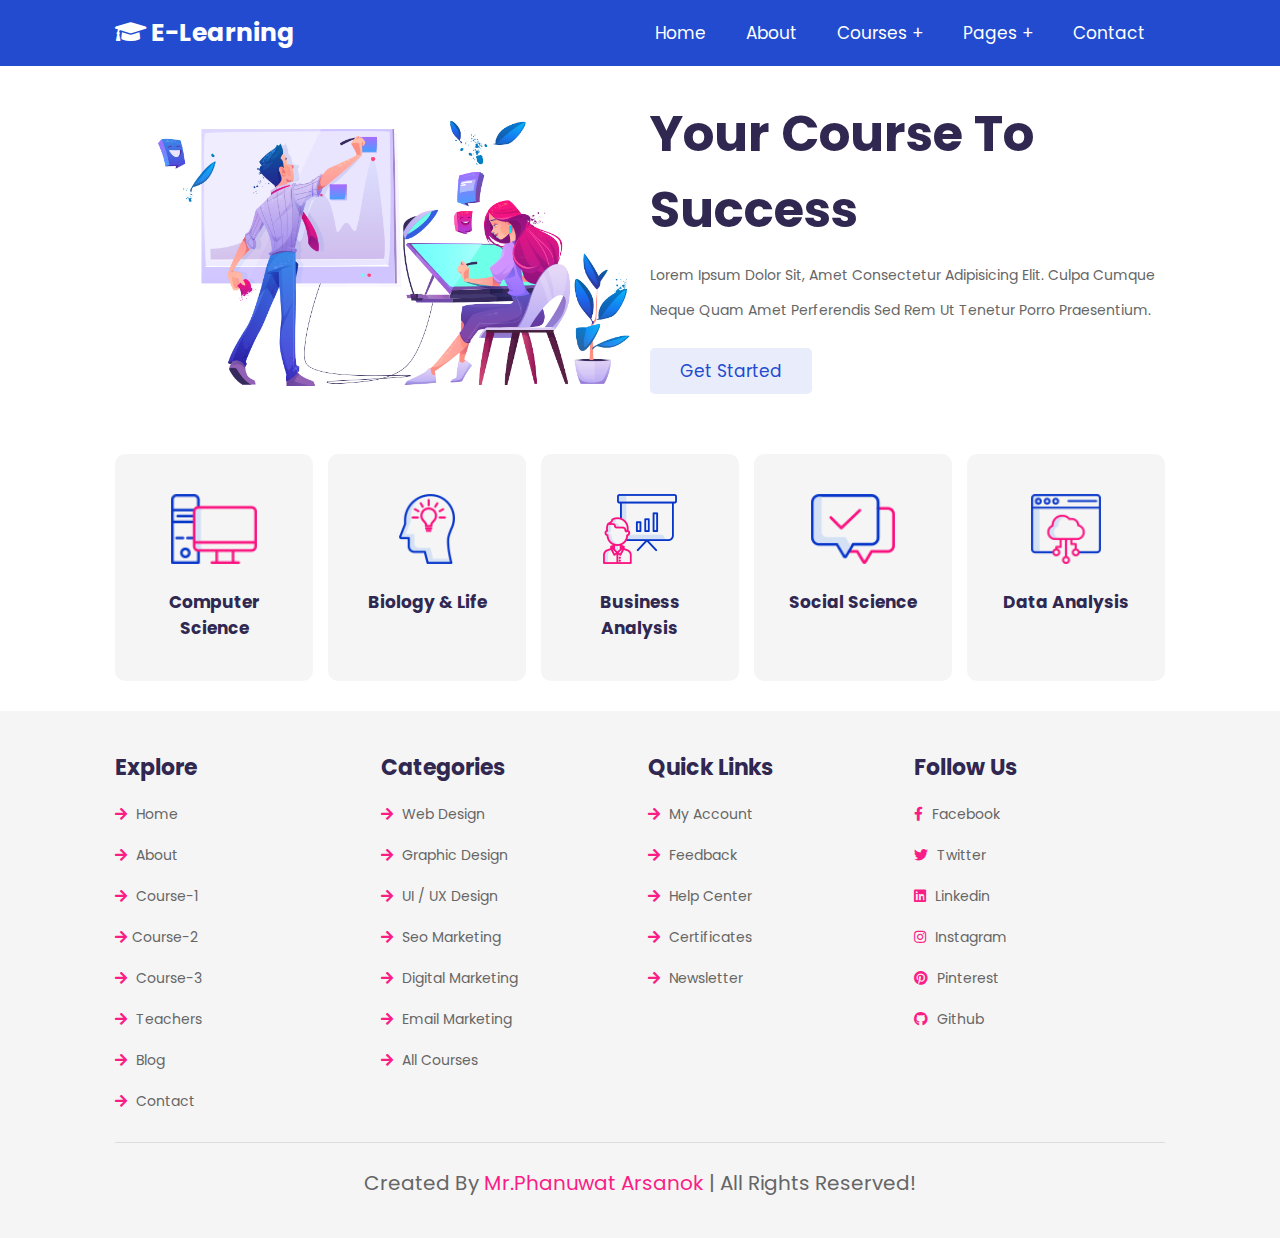
<file: home.html>
<!DOCTYPE html>
<html lang="en">
<head>
    <meta charset="UTF-8">
    <meta http-equiv="X-UA-Compatible" content="IE=edge">
    <meta name="viewport" content="width=device-width, initial-scale=1.0">
    <title>home</title>

    <!-- font awesome cdn link  -->
    <link rel="stylesheet" href="https://cdnjs.cloudflare.com/ajax/libs/font-awesome/5.15.4/css/all.min.css">

    <!-- custom css file link  -->
    <link rel="stylesheet" href="css/style.css">

</head>
<body>
    
<!-- header section starts  -->

<header class="header">

    <a href="/home.html" class="logo"> <i class="fas fa-graduation-cap"></i> E-learning </a>

    <div id="menu-btn" class="fas fa-bars"></div>

    <nav class="navbar">
        <nav class="navbar">
            <ul>
                <li><a href="/home.html">home</a></li>
                <li><a href="/about.html">about</a></li>
    
                <li><a href="#">courses +</a>
                  <ul>
                      <li><a href="/course-1.html">course 01</a></li>
                      <li><a href="/course-2.html">course 02</a></li>
                      <li><a href="/course-3.html">course 03</a></li>
                  </ul>
              </li>
              <li><a href="#">pages +</a>
                  <ul>
                      <li><a href="/teachers.html">teachers</a></li>
                      <li><a href="/blog.html">blogs</a></li>
                  </ul>
              </li>
              <li><a href="/contact.html">contact</a></li>
            </ul>
        </nav>
    </nav>
    
</header>

<!-- header section ends -->

<!-- home section starts  -->

<section class="home">

    <div class="image">
        <img src="/images/home-img.png" alt="">
    </div>

    <div class="content">
        <h3>your course to success</h3>
        <p>Lorem ipsum dolor sit, amet consectetur adipisicing elit. Culpa cumque neque quam amet perferendis sed rem ut tenetur porro praesentium.</p>
        <a href="/course-1" class="btn">get started</a>
    </div>

</section>

<!-- home section ends -->

<!-- categories section starts  -->

<section class="category">

    <a href="#" class="box">
        <img src="images/category-1.png" alt="">
        <h3>computer science</h3>
    </a>

    <a href="#" class="box">
        <img src="images/category-2.png" alt="">
        <h3>biology & life</h3>
    </a>

    <a href="#" class="box">
        <img src="images/category-3.png" alt="">
        <h3>business analysis</h3>
    </a>

    <a href="#" class="box">
        <img src="images/category-4.png" alt="">
        <h3>social science</h3>
    </a>

    <a href="#" class="box">
        <img src="images/category-5.png" alt="">
        <h3>data analysis</h3>
    </a>

</section>

<!-- categories section ends -->


<!-- footer section starts  -->

<section class="footer">

    <div class="box-container">

        <div class="box">
            <h3>explore</h3>
            <a href="/home.html"> <i class="fas fa-arrow-right"></i> home </a>
            <a href="/about.html"> <i class="fas fa-arrow-right"></i> about </a>
            <a href="/course-1.html"> <i class="fas fa-arrow-right"></i> course-1 </a>
            <a href="/course-2.html"> <i class="fas fa-arrow-right"></i>course-2 </a>
            <a href="/course-3.html"> <i class="fas fa-arrow-right"></i> course-3 </a>
            <a href="/teachers.html"> <i class="fas fa-arrow-right"></i> teachers </a>
            <a href="/blog.html"> <i class="fas fa-arrow-right"></i> blog </a>
            <a href="/contact.html"> <i class="fas fa-arrow-right"></i> contact </a>
        </div>

        <div class="box">
            <h3>categories</h3>
            <a href="#"> <i class="fas fa-arrow-right"></i> web design </a>
            <a href="#"> <i class="fas fa-arrow-right"></i> graphic design</a>
            <a href="#"> <i class="fas fa-arrow-right"></i> UI / UX design</a>
            <a href="#"> <i class="fas fa-arrow-right"></i> seo marketing</a>
            <a href="#"> <i class="fas fa-arrow-right"></i> digital marketing</a>
            <a href="#"> <i class="fas fa-arrow-right"></i> email marketing</a>
            <a href="#"> <i class="fas fa-arrow-right"></i> all courses</a>
        </div>

        <div class="box">
            <h3>quick links</h3>
            <a href="#"> <i class="fas fa-arrow-right"></i> my account </a>
            <a href="#"> <i class="fas fa-arrow-right"></i> feedback </a>
            <a href="#"> <i class="fas fa-arrow-right"></i> help center </a>
            <a href="#"> <i class="fas fa-arrow-right"></i> certificates </a>
            <a href="#"> <i class="fas fa-arrow-right"></i> newsletter </a>
        </div>

        <div class="box">
            <h3>follow us</h3>
            <a href="#"> <i class="fab fa-facebook-f"></i> facebook </a>
            <a href="#"> <i class="fab fa-twitter"></i> twitter </a>
            <a href="#"> <i class="fab fa-linkedin"></i> linkedin </a>
            <a href="#"> <i class="fab fa-instagram"></i> instagram </a>
            <a href="#"> <i class="fab fa-pinterest"></i> pinterest </a>
            <a href="#"> <i class="fab fa-github"></i> github </a>
        </div>

    </div>

    <div class="credit"> created by <span>mr.Phanuwat Arsanok</span> | all rights reserved! </div>

</section>

<!-- footer section ends -->

<!-- custom js file link  -->
<script src="js/script.js"></script>

</body>
</html>
</file>
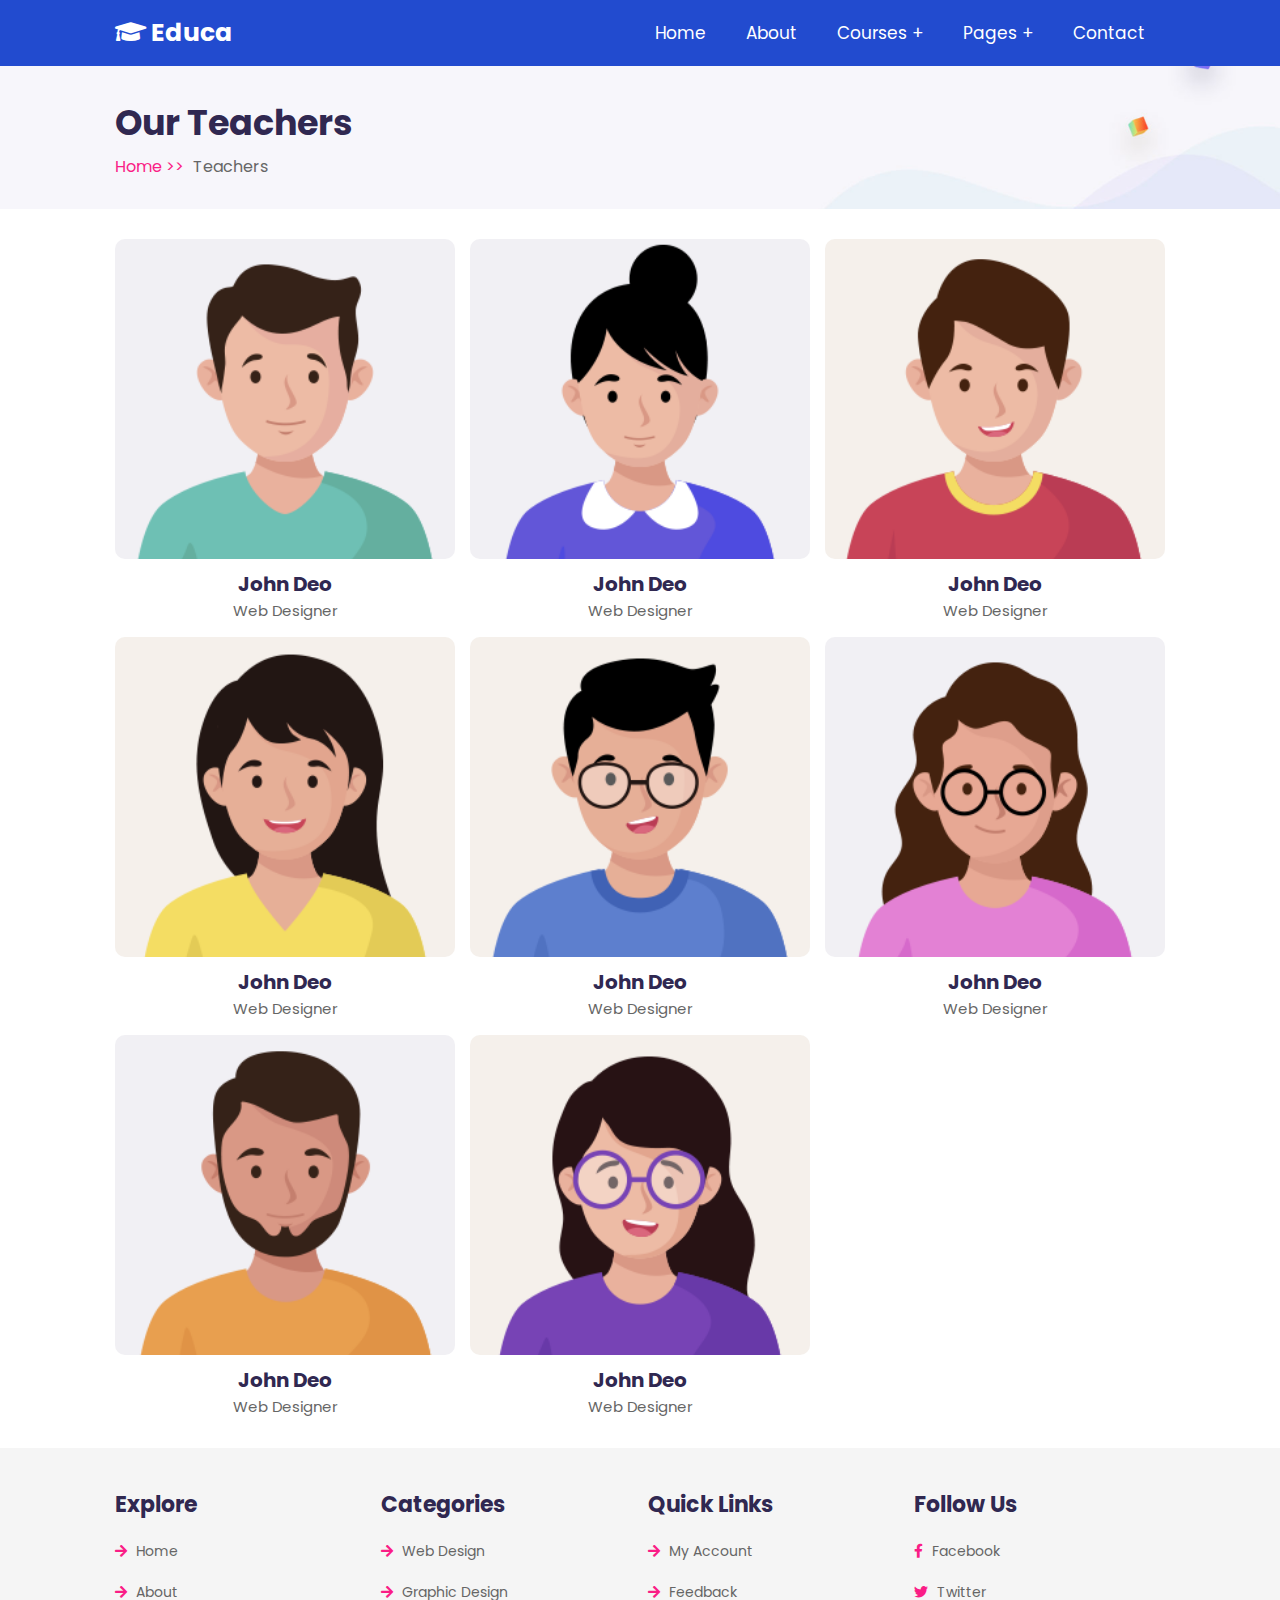
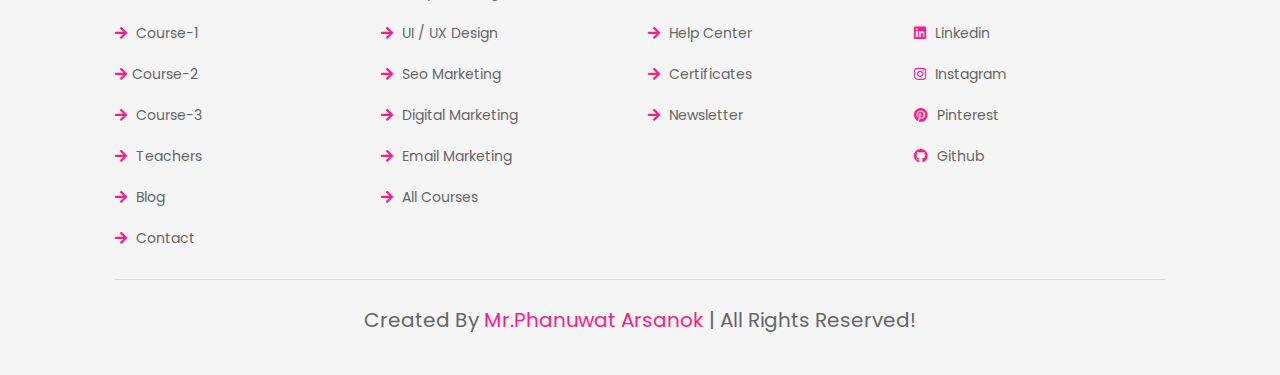
<file: teachers.html>
<!DOCTYPE html>
<html lang="en">
<head>
    <meta charset="UTF-8">
    <meta http-equiv="X-UA-Compatible" content="IE=edge">
    <meta name="viewport" content="width=device-width, initial-scale=1.0">
    <title>teachers</title>

    <!-- font awesome cdn link  -->
    <link rel="stylesheet" href="https://cdnjs.cloudflare.com/ajax/libs/font-awesome/5.15.4/css/all.min.css">

    <!-- custom css file link  -->
    <link rel="stylesheet" href="css/style.css">

</head>
<body>
    
<!-- header section starts  -->

<header class="header">

    <a href="/home.html" class="logo"> <i class="fas fa-graduation-cap"></i> educa </a>

    <div id="menu-btn" class="fas fa-bars"></div>

    <nav class="navbar">
        <nav class="navbar">
            <ul>
                <li><a href="/home.html">home</a></li>
                <li><a href="/about.html">about</a></li>
    
                <li><a href="#">courses +</a>
                  <ul>
                      <li><a href="/course-1.html">course 01</a></li>
                      <li><a href="/course-2.html">course 02</a></li>
                      <li><a href="/course-3.html">course 03</a></li>
                  </ul>
              </li>
              <li><a href="#">pages +</a>
                  <ul>
                      <li><a href="/teachers.html">teachers</a></li>
                      <li><a href="/blog.html">blogs</a></li>
                  </ul>
              </li>
              <li><a href="/contact.html">contact</a></li>
            </ul>
        </nav>
    </nav>

</header>

<!-- header section ends -->

<section class="heading">
    <h3>our teachers</h3>
    <p> <a href="/home">home >></a> teachers </p>
</section>

<!-- teachers section starts  -->

<section class="teachers">

    <div class="box">
        <div class="image">
            <img src="images/teacher-1.png" alt="">
            <div class="share">
                <a href="#" class="fab fa-facebook-f"></a>
                <a href="#" class="fab fa-twitter"></a>
                <a href="#" class="fab fa-instagram"></a>
                <a href="#" class="fab fa-linkedin"></a>
            </div>
        </div>
        <div class="content">
            <h3>john deo</h3>
            <span>web designer</span>
        </div>
    </div>

    <div class="box">
        <div class="image">
            <img src="images/teacher-2.png" alt="">
            <div class="share">
                <a href="#" class="fab fa-facebook-f"></a>
                <a href="#" class="fab fa-twitter"></a>
                <a href="#" class="fab fa-instagram"></a>
                <a href="#" class="fab fa-linkedin"></a>
            </div>
        </div>
        <div class="content">
            <h3>john deo</h3>
            <span>web designer</span>
        </div>
    </div>

    <div class="box">
        <div class="image">
            <img src="images/teacher-3.png" alt="">
            <div class="share">
                <a href="#" class="fab fa-facebook-f"></a>
                <a href="#" class="fab fa-twitter"></a>
                <a href="#" class="fab fa-instagram"></a>
                <a href="#" class="fab fa-linkedin"></a>
            </div>
        </div>
        <div class="content">
            <h3>john deo</h3>
            <span>web designer</span>
        </div>
    </div>

    <div class="box">
        <div class="image">
            <img src="images/teacher-4.png" alt="">
            <div class="share">
                <a href="#" class="fab fa-facebook-f"></a>
                <a href="#" class="fab fa-twitter"></a>
                <a href="#" class="fab fa-instagram"></a>
                <a href="#" class="fab fa-linkedin"></a>
            </div>
        </div>
        <div class="content">
            <h3>john deo</h3>
            <span>web designer</span>
        </div>
    </div>

    <div class="box">
        <div class="image">
            <img src="images/teacher-5.png" alt="">
            <div class="share">
                <a href="#" class="fab fa-facebook-f"></a>
                <a href="#" class="fab fa-twitter"></a>
                <a href="#" class="fab fa-instagram"></a>
                <a href="#" class="fab fa-linkedin"></a>
            </div>
        </div>
        <div class="content">
            <h3>john deo</h3>
            <span>web designer</span>
        </div>
    </div>

    <div class="box">
        <div class="image">
            <img src="images/teacher-6.png" alt="">
            <div class="share">
                <a href="#" class="fab fa-facebook-f"></a>
                <a href="#" class="fab fa-twitter"></a>
                <a href="#" class="fab fa-instagram"></a>
                <a href="#" class="fab fa-linkedin"></a>
            </div>
        </div>
        <div class="content">
            <h3>john deo</h3>
            <span>web designer</span>
        </div>
    </div>

    <div class="box">
        <div class="image">
            <img src="images/teacher-7.png" alt="">
            <div class="share">
                <a href="#" class="fab fa-facebook-f"></a>
                <a href="#" class="fab fa-twitter"></a>
                <a href="#" class="fab fa-instagram"></a>
                <a href="#" class="fab fa-linkedin"></a>
            </div>
        </div>
        <div class="content">
            <h3>john deo</h3>
            <span>web designer</span>
        </div>
    </div>

    <div class="box">
        <div class="image">
            <img src="images/teacher-8.png" alt="">
            <div class="share">
                <a href="#" class="fab fa-facebook-f"></a>
                <a href="#" class="fab fa-twitter"></a>
                <a href="#" class="fab fa-instagram"></a>
                <a href="#" class="fab fa-linkedin"></a>
            </div>
        </div>
        <div class="content">
            <h3>john deo</h3>
            <span>web designer</span>
        </div>
    </div>

</section>

<!-- teachers section ends -->












<!-- footer section starts  -->

<section class="footer">

    <div class="box-container">

        <div class="box">
            <h3>explore</h3>
            <a href="/home.html"> <i class="fas fa-arrow-right"></i> home </a>
            <a href="/about.html"> <i class="fas fa-arrow-right"></i> about </a>
            <a href="/course-1.html"> <i class="fas fa-arrow-right"></i> course-1 </a>
            <a href="/course-2.html"> <i class="fas fa-arrow-right"></i>course-2 </a>
            <a href="/course-3.html"> <i class="fas fa-arrow-right"></i> course-3 </a>
            <a href="/teachers.html"> <i class="fas fa-arrow-right"></i> teachers </a>
            <a href="/blog.html"> <i class="fas fa-arrow-right"></i> blog </a>
            <a href="/contact.html"> <i class="fas fa-arrow-right"></i> contact </a>
        </div>

        <div class="box">
            <h3>categories</h3>
            <a href="#"> <i class="fas fa-arrow-right"></i> web design </a>
            <a href="#"> <i class="fas fa-arrow-right"></i> graphic design</a>
            <a href="#"> <i class="fas fa-arrow-right"></i> UI / UX design</a>
            <a href="#"> <i class="fas fa-arrow-right"></i> seo marketing</a>
            <a href="#"> <i class="fas fa-arrow-right"></i> digital marketing</a>
            <a href="#"> <i class="fas fa-arrow-right"></i> email marketing</a>
            <a href="#"> <i class="fas fa-arrow-right"></i> all courses</a>
        </div>

        <div class="box">
            <h3>quick links</h3>
            <a href="#"> <i class="fas fa-arrow-right"></i> my account </a>
            <a href="#"> <i class="fas fa-arrow-right"></i> feedback </a>
            <a href="#"> <i class="fas fa-arrow-right"></i> help center </a>
            <a href="#"> <i class="fas fa-arrow-right"></i> certificates </a>
            <a href="#"> <i class="fas fa-arrow-right"></i> newsletter </a>
        </div>

        <div class="box">
            <h3>follow us</h3>
            <a href="#"> <i class="fab fa-facebook-f"></i> facebook </a>
            <a href="#"> <i class="fab fa-twitter"></i> twitter </a>
            <a href="#"> <i class="fab fa-linkedin"></i> linkedin </a>
            <a href="#"> <i class="fab fa-instagram"></i> instagram </a>
            <a href="#"> <i class="fab fa-pinterest"></i> pinterest </a>
            <a href="#"> <i class="fab fa-github"></i> github </a>
        </div>

    </div>

    <div class="credit"> created by <span>mr.Phanuwat Arsanok</span> | all rights reserved! </div>

</section>

<!-- footer section ends -->

<!-- custom js file link  -->
<script src="js/script.js"></script>

</body>
</html>
</file>
<file: css/style.css>
@import url("https://fonts.googleapis.com/css2?family=Poppins:wght@100;300;400;500;600&display=swap");
* {
  font-family: 'Poppins', sans-serif;
  margin: 0;
  padding: 0;
  -webkit-box-sizing: border-box;
          box-sizing: border-box;
  text-transform: capitalize;
  text-decoration: none;
  outline: none;
  border: none;
  -webkit-transition: all .2s linear;
  transition: all .2s linear;
}

html {
  font-size: 62.5%;
  overflow-x: hidden;
}

section {
  padding: 3rem 9%;
}

.btn {
  display: inline-block;
  margin-top: 1rem;
  padding: 1rem 3rem;
  background: #e9edfb;
  color: #224bcf;
  cursor: pointer;
  border-radius: .5rem;
  font-size: 1.7rem;
}

.btn:hover {
  color: #fff;
  background: #224bcf;
}

.heading {
  background: url(../images/heading-bg.png) no-repeat;
  background-size: cover;
  background-position: center;
}

.heading h3 {
  font-size: 3.5rem;
  color: #302851;
}

.heading p {
  font-size: 1.6rem;
  color: #666;
  padding-top: .5rem;
}

.heading p a {
  padding-right: .5rem;
  color: #fa1d86;
}

.heading p a:hover {
  color: #224bcf;
}

.header {
  position: -webkit-sticky;
  position: sticky;
  top: 0;
  left: 0;
  right: 0;
  z-index: 1000;
  display: -webkit-box;
  display: -ms-flexbox;
  display: flex;
  -webkit-box-align: center;
      -ms-flex-align: center;
          align-items: center;
  -webkit-box-pack: justify;
      -ms-flex-pack: justify;
          justify-content: space-between;
  padding: 0 9%;
  background: #224bcf;
}

.header .logo {
  font-size: 2.5rem;
  font-weight: bolder;
  color: #fff;
}

.header .logo i {
  color: #ffffff;
}

.header .navbar ul {
  list-style: none;
}

.header .navbar ul li {
  position: relative;
  float: left;
}

.header .navbar ul li:hover ul {
  display: block;
}

.header .navbar ul li a {
  padding: 2rem;
  display: block;
  font-size: 1.7rem;
  color: #fff;
}

.header .navbar ul li a:hover {
  background: #fa1d86;
}

.header .navbar ul li ul {
  position: absolute;
  left: 0;
  width: 20rem;
  background: #224bcf;
  display: none;
}

.header .navbar ul li ul li {
  width: 100%;
}

#menu-btn {
  cursor: pointer;
  color: #fff;
  font-size: 2.5rem;
  display: none;
}

.home {
  display: -webkit-box;
  display: -ms-flexbox;
  display: flex;
  -webkit-box-align: center;
      -ms-flex-align: center;
          align-items: center;
  -ms-flex-wrap: wrap;
      flex-wrap: wrap;
  gap: 2rem;
}

.home .image {
  -webkit-box-flex: 1;
      -ms-flex: 1 1 42rem;
          flex: 1 1 42rem;
}

.home .image img {
  width: 100%;
}

.home .content {
  -webkit-box-flex: 1;
      -ms-flex: 1 1 42rem;
          flex: 1 1 42rem;
}

.home .content h3 {
  color: #302851;
  font-size: 5rem;
}

.home .content p {
  font-size: 1.4rem;
  color: #666;
  padding: 1rem 0;
  line-height: 2.5;
}

.category {
  display: -ms-grid;
  display: grid;
  -ms-grid-columns: (minmax(16rem, 1fr))[auto-fit];
      grid-template-columns: repeat(auto-fit, minmax(16rem, 1fr));
  gap: 1.5rem;
}

.category .box {
  border-radius: 1rem;
  background: #f5f5f5;
  padding: 4rem 3rem;
  text-align: center;
}

.category .box img {
  height: 7rem;
  margin-bottom: 2rem;
}

.category .box h3 {
  font-size: 1.7rem;
  color: #302851;
}

.about {
  display: -webkit-box;
  display: -ms-flexbox;
  display: flex;
  -webkit-box-align: center;
      -ms-flex-align: center;
          align-items: center;
  -ms-flex-wrap: wrap;
      flex-wrap: wrap;
  gap: 2rem;
}

.about .image {
  -webkit-box-flex: 1;
      -ms-flex: 1 1 42rem;
          flex: 1 1 42rem;
}

.about .image img {
  width: 100%;
}

.about .content {
  -webkit-box-flex: 1;
      -ms-flex: 1 1 42rem;
          flex: 1 1 42rem;
}

.about .content h3 {
  color: #302851;
  font-size: 4.5rem;
}

.about .content p {
  font-size: 1.4rem;
  padding: 1rem 0;
  color: #666;
  line-height: 2.5;
}

.course-1 {
  display: -ms-grid;
  display: grid;
  -ms-grid-columns: (minmax(31rem, 1fr))[auto-fit];
      grid-template-columns: repeat(auto-fit, minmax(31rem, 1fr));
  gap: 1.5rem;
}

.course-1 .box {
  background: #f5f5f5;
  border-radius: 1rem;
  text-align: center;
  padding: 3rem 2rem;
}

.course-1 .box img {
  margin-bottom: 1rem;
  height: 8rem;
}

.course-1 .box h3 {
  font-size: 2rem;
  color: #302851;
  padding: .5rem 0;
}

.course-1 .box p {
  font-size: 1.4rem;
  color: #666;
  line-height: 2.5;
  padding: 1rem 0;
}

.course-2 {
  display: -ms-grid;
  display: grid;
  -ms-grid-columns: (minmax(31rem, 1fr))[auto-fit];
      grid-template-columns: repeat(auto-fit, minmax(31rem, 1fr));
  gap: 1.5rem;
}

.course-2 .box {
  padding: 2rem;
  border-radius: 1rem;
  background: #f5f5f5;
}

.course-2 .box .image {
  margin-bottom: 2rem;
  text-align: center;
}

.course-2 .box .image img {
  height: 22rem;
}

.course-2 .box .content span {
  font-size: 1.4rem;
  color: #fa1d86;
  background: #ffeaf4;
  padding: .5rem 1rem;
}

.course-2 .box .content h3 {
  color: #302851;
  line-height: 2;
  margin-top: 1.5rem;
  font-size: 2rem;
}

.course-2 .box .content p {
  font-size: 1.4rem;
  color: #666;
  line-height: 2.5;
  padding: 1rem 0;
}

.course-2 .box .content .icons {
  margin-top: 2rem;
  padding-top: 2rem;
  display: -webkit-box;
  display: -ms-flexbox;
  display: flex;
  -webkit-box-align: center;
      -ms-flex-align: center;
          align-items: center;
  -webkit-box-pack: justify;
      -ms-flex-pack: justify;
          justify-content: space-between;
  border-top: 0.1rem solid rgba(0, 0, 0, 0.1);
}

.course-2 .box .content .icons a {
  font-size: 1.4rem;
  color: #666;
}

.course-2 .box .content .icons a:hover {
  color: #fa1d86;
}

.course-2 .box .content .icons a i {
  padding-right: .5rem;
  color: #fa1d86;
}

.course-3 {
  display: -ms-grid;
  display: grid;
  -ms-grid-columns: (minmax(31rem, 1fr))[auto-fit];
      grid-template-columns: repeat(auto-fit, minmax(31rem, 1fr));
  gap: 1.5rem;
}

.course-3 .box {
  text-align: center;
  overflow: hidden;
}

.course-3 .box:hover .video video {
  -webkit-transform: scale(1.1);
          transform: scale(1.1);
}

.course-3 .box .video {
  height: 25rem;
  width: 100%;
  overflow: hidden;
  border-radius: .5rem;
  position: relative;
}

.course-3 .box .video video {
  height: 100%;
  width: 100%;
  -o-object-fit: cover;
     object-fit: cover;
  cursor: pointer;
}

.course-3 .box .video i {
  position: absolute;
  top: 50%;
  left: 50%;
  -webkit-transform: translate(-50%, -50%);
          transform: translate(-50%, -50%);
  font-size: 2rem;
  height: 5rem;
  width: 5rem;
  line-height: 5rem;
  border-radius: 50%;
  background: #fff;
  color: #302851;
  pointer-events: none;
  z-index: 10;
}

.course-3 .box .content {
  padding-top: 1rem;
}

.course-3 .box .content h3 {
  font-size: 1.7rem;
  color: #302851;
  padding: .5rem 0;
}

.course-3 .box .content p {
  font-size: 1.5rem;
  color: #666;
}

.main-video {
  position: fixed;
  top: 0;
  left: 0;
  z-index: 10000;
  background: rgba(0, 0, 0, 0.7);
  display: -webkit-box;
  display: -ms-flexbox;
  display: flex;
  -webkit-box-align: center;
      -ms-flex-align: center;
          align-items: center;
  -webkit-box-pack: center;
      -ms-flex-pack: center;
          justify-content: center;
  height: 100%;
  width: 100%;
  display: none;
}

.main-video.active {
  display: -webkit-box;
  display: -ms-flexbox;
  display: flex;
}

.main-video #close-vid {
  position: absolute;
  top: 1.5rem;
  right: 2.5rem;
  font-size: 6rem;
  color: #fff;
  cursor: pointer;
}

.main-video video {
  width: 80%;
  border: 0.5rem solid #fff;
  border-radius: .5rem;
}

.teachers {
  display: -ms-grid;
  display: grid;
  -ms-grid-columns: (minmax(27rem, 1fr))[auto-fit];
      grid-template-columns: repeat(auto-fit, minmax(27rem, 1fr));
  gap: 1.5rem;
}

.teachers .box {
  text-align: center;
  overflow: hidden;
}

.teachers .box:hover .image .share {
  -webkit-transform: translateY(0);
          transform: translateY(0);
}

.teachers .box:hover .image .share a {
  -webkit-transform: translateY(-1rem);
          transform: translateY(-1rem);
  opacity: 1;
  -webkit-transition: -webkit-transform .2s .2s;
  transition: -webkit-transform .2s .2s;
  transition: transform .2s .2s;
  transition: transform .2s .2s, -webkit-transform .2s .2s;
}

.teachers .box .image {
  overflow: hidden;
  height: 32rem;
  width: 100%;
  position: relative;
  border-radius: 1rem;
}

.teachers .box .image .share {
  position: absolute;
  top: 0;
  left: 0;
  height: 100%;
  width: 100%;
  background: rgba(0, 0, 0, 0.7);
  display: -webkit-box;
  display: -ms-flexbox;
  display: flex;
  -webkit-box-align: end;
      -ms-flex-align: end;
          align-items: flex-end;
  -webkit-box-pack: center;
      -ms-flex-pack: center;
          justify-content: center;
  z-index: 10;
  overflow: hidden;
  -webkit-transform: translateY(-100%);
          transform: translateY(-100%);
}

.teachers .box .image .share a {
  font-size: 2.5rem;
  margin: 2rem 1.5rem;
  color: #fff;
  -webkit-transform: translateY(5rem);
          transform: translateY(5rem);
  opacity: 0;
}

.teachers .box .image .share a:hover {
  color: #fa1d86;
}

.teachers .box .image img {
  height: 100%;
  width: 100%;
  -o-object-fit: cover;
     object-fit: cover;
}

.teachers .box .content {
  padding-top: 1rem;
}

.teachers .box .content h3 {
  font-size: 2rem;
  color: #302851;
}

.teachers .box .content span {
  color: #666;
  font-size: 1.5rem;
}

.blog {
  display: -ms-grid;
  display: grid;
  -ms-grid-columns: (minmax(31rem, 1fr))[auto-fit];
      grid-template-columns: repeat(auto-fit, minmax(31rem, 1fr));
  gap: 1.5rem;
}

.blog .box .image {
  height: 25rem;
  width: 100%;
  overflow: hidden;
}

.blog .box .image img {
  height: 100%;
  width: 100%;
  -o-object-fit: cover;
     object-fit: cover;
  border-radius: .5rem;
}

.blog .box .content {
  padding: 2rem;
  background: #f5f5f5;
}

.blog .box .content .icons {
  padding: 1.5rem 0;
  margin-bottom: 1rem;
  display: -webkit-box;
  display: -ms-flexbox;
  display: flex;
  -webkit-box-align: center;
      -ms-flex-align: center;
          align-items: center;
  -webkit-box-pack: justify;
      -ms-flex-pack: justify;
          justify-content: space-between;
}

.blog .box .content .icons a {
  font-size: 1.4rem;
  color: #666;
}

.blog .box .content .icons a:hover {
  color: #224bcf;
}

.blog .box .content .icons a i {
  padding-right: .5rem;
  color: #224bcf;
}

.blog .box .content h3 {
  font-size: 1.7rem;
  padding: .5rem 0;
  color: #302851;
}

.blog .box .content p {
  padding: 1rem 0;
  font-size: 1.4rem;
  line-height: 2.5;
  color: #666;
}

.contact .icons-container {
  display: -ms-grid;
  display: grid;
  -ms-grid-columns: (minmax(30rem, 1fr))[auto-fit];
      grid-template-columns: repeat(auto-fit, minmax(30rem, 1fr));
  gap: 1.5rem;
}

.contact .icons-container .icons {
  text-align: center;
  padding: 2rem;
  border-radius: 1rem;
  background: #f5f5f5;
  margin-bottom: 2rem;
}

.contact .icons-container .icons i {
  height: 6.5rem;
  width: 6.5rem;
  line-height: 6.5rem;
  font-size: 2.5rem;
  color: #224bcf;
  background: #e9edfb;
  border-radius: 50%;
  text-align: center;
  margin-bottom: .5rem;
}

.contact .icons-container .icons h3 {
  font-size: 2rem;
  color: #302851;
  padding: .7rem 0;
}

.contact .icons-container .icons p {
  line-height: 2;
  font-size: 1.4rem;
  color: #666;
}

.contact .row {
  display: -webkit-box;
  display: -ms-flexbox;
  display: flex;
  -ms-flex-wrap: wrap;
      flex-wrap: wrap;
  gap: 1.5rem;
}

.contact .row form {
  -webkit-box-flex: 1;
      -ms-flex: 1 1 42rem;
          flex: 1 1 42rem;
  border-radius: 1rem;
  background: #f5f5f5;
  padding: 2rem;
}

.contact .row form h3 {
  font-size: 2.5rem;
  color: #302851;
  margin-bottom: .5rem;
}

.contact .row form .box, .contact .row form textarea {
  width: 100%;
  padding: 1rem 1.2rem;
  font-size: 1.6rem;
  color: #666;
  text-transform: none;
  margin: 1rem 0;
  border-radius: .5rem;
  background: #fff;
}

.contact .row form textarea {
  height: 15rem;
  resize: none;
}

.contact .row .map {
  -webkit-box-flex: 1;
      -ms-flex: 1 1 42rem;
          flex: 1 1 42rem;
  width: 100%;
  border-radius: 1rem;
}

.footer {
  background: #f5f5f5;
}

.footer .box-container {
  display: -ms-grid;
  display: grid;
  -ms-grid-columns: (minmax(25rem, 1fr))[auto-fit];
      grid-template-columns: repeat(auto-fit, minmax(25rem, 1fr));
  gap: 1.5rem;
}

.footer .box-container .box h3 {
  font-size: 2.2rem;
  padding: 1rem 0;
  color: #302851;
}

.footer .box-container .box a {
  display: block;
  font-size: 1.4rem;
  padding: 1rem 0;
  color: #666;
}

.footer .box-container .box a:hover {
  color: #fa1d86;
}

.footer .box-container .box a:hover i {
  padding-right: 2rem;
}

.footer .box-container .box a i {
  color: #fa1d86;
  padding-right: .5rem;
}

.footer .credit {
  text-align: center;
  margin-top: 2rem;
  padding: 1rem;
  padding-top: 2.5rem;
  font-size: 2rem;
  color: #666;
  border-top: 0.1rem solid rgba(0, 0, 0, 0.1);
}

.footer .credit span {
  color: #fa1d86;
}

@media (max-width: 1200px) {
  html {
    font-size: 55%;
  }
  section {
    padding: 3rem 2rem;
  }
}

@media (max-width: 768px) {
  #menu-btn {
    display: inline-block;
  }
  .header {
    padding: 2rem;
  }
  .header .navbar {
    position: absolute;
    top: 99%;
    left: 0;
    right: 0;
    background: #224bcf;
    -webkit-clip-path: polygon(0 0, 100% 0, 100% 0, 0 0);
            clip-path: polygon(0 0, 100% 0, 100% 0, 0 0);
  }
  .header .navbar.active {
    -webkit-clip-path: polygon(0 0, 100% 0, 100% 100%, 0 100%);
            clip-path: polygon(0 0, 100% 0, 100% 100%, 0 100%);
  }
  .header .navbar ul li {
    width: 100%;
  }
  .header .navbar ul li ul {
    width: 100%;
    position: relative;
  }
  .about .content h3 {
    font-size: 3rem;
  }
  .main-video video {
    width: 95%;
    border-width: .2rem;
  }
}

@media (max-width: 450px) {
  html {
    font-size: 50%;
  }
}
/*# sourceMappingURL=style.css.map */
</file>
